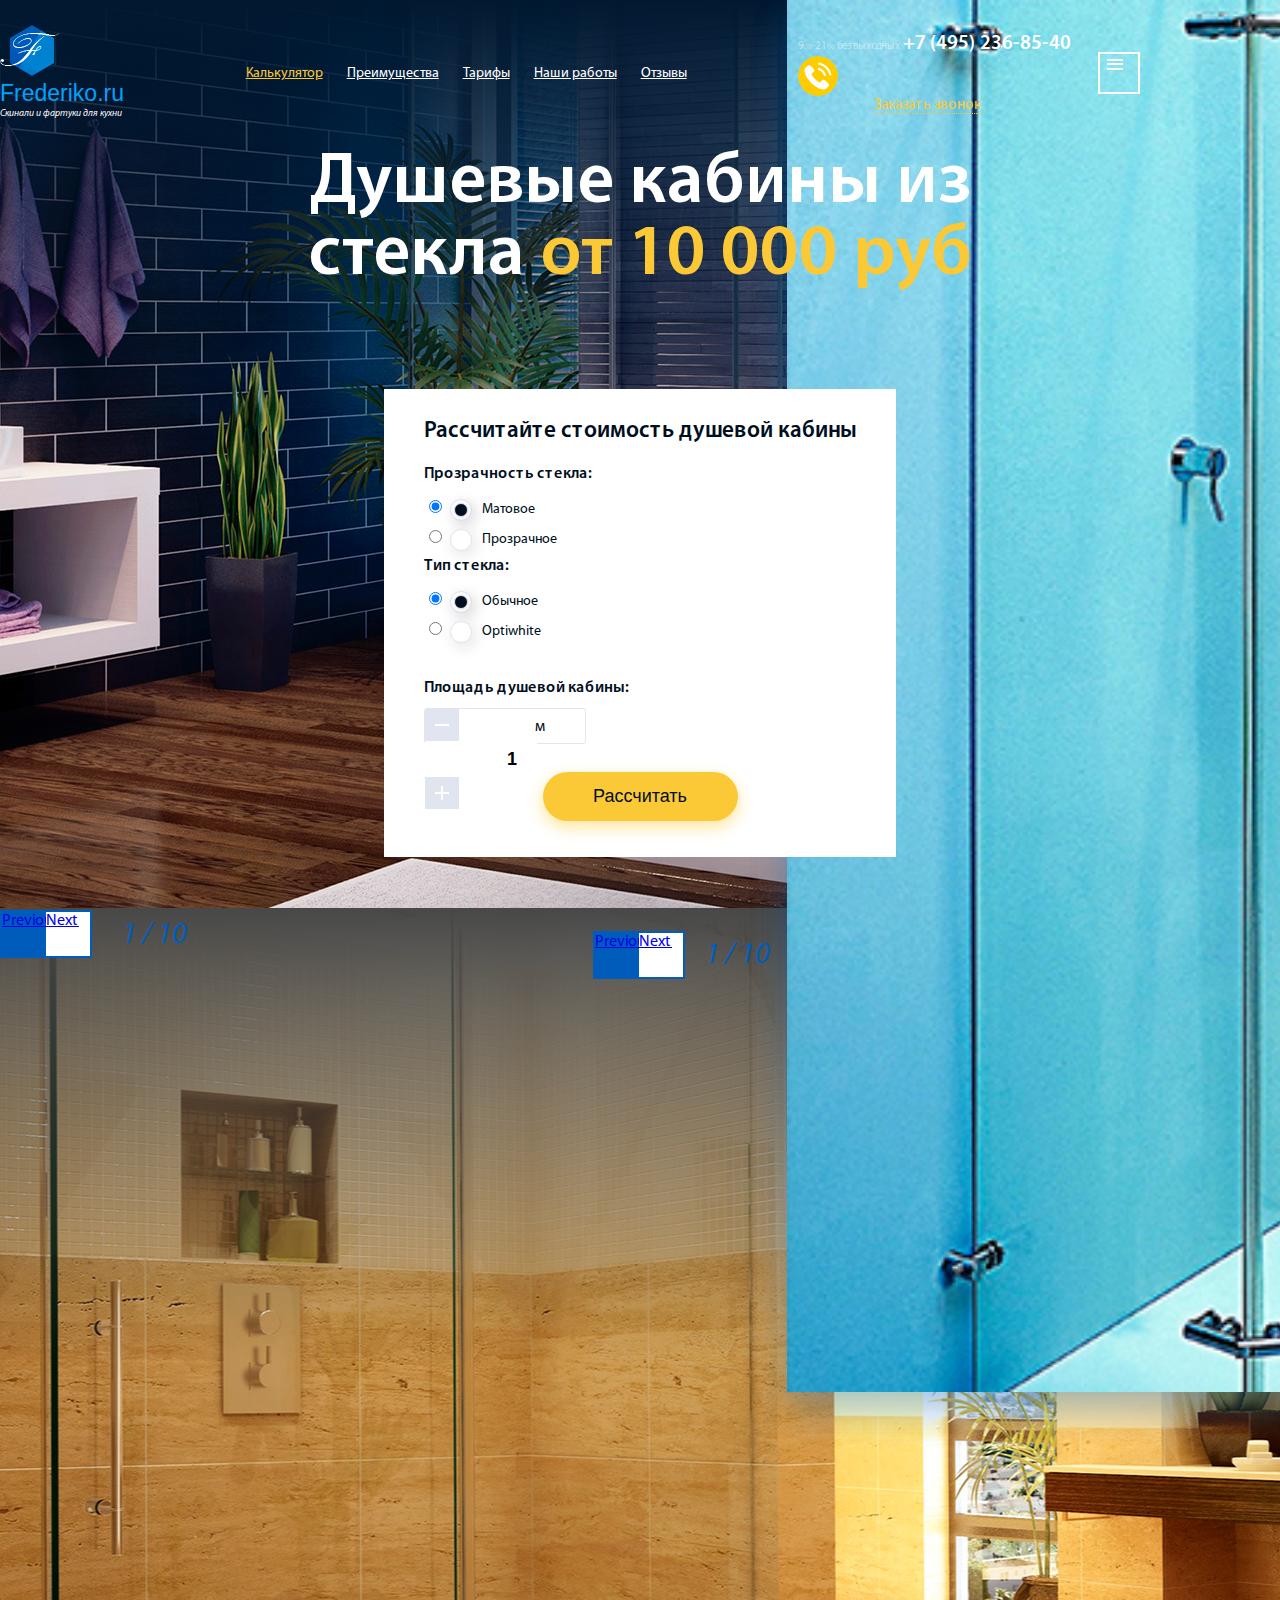
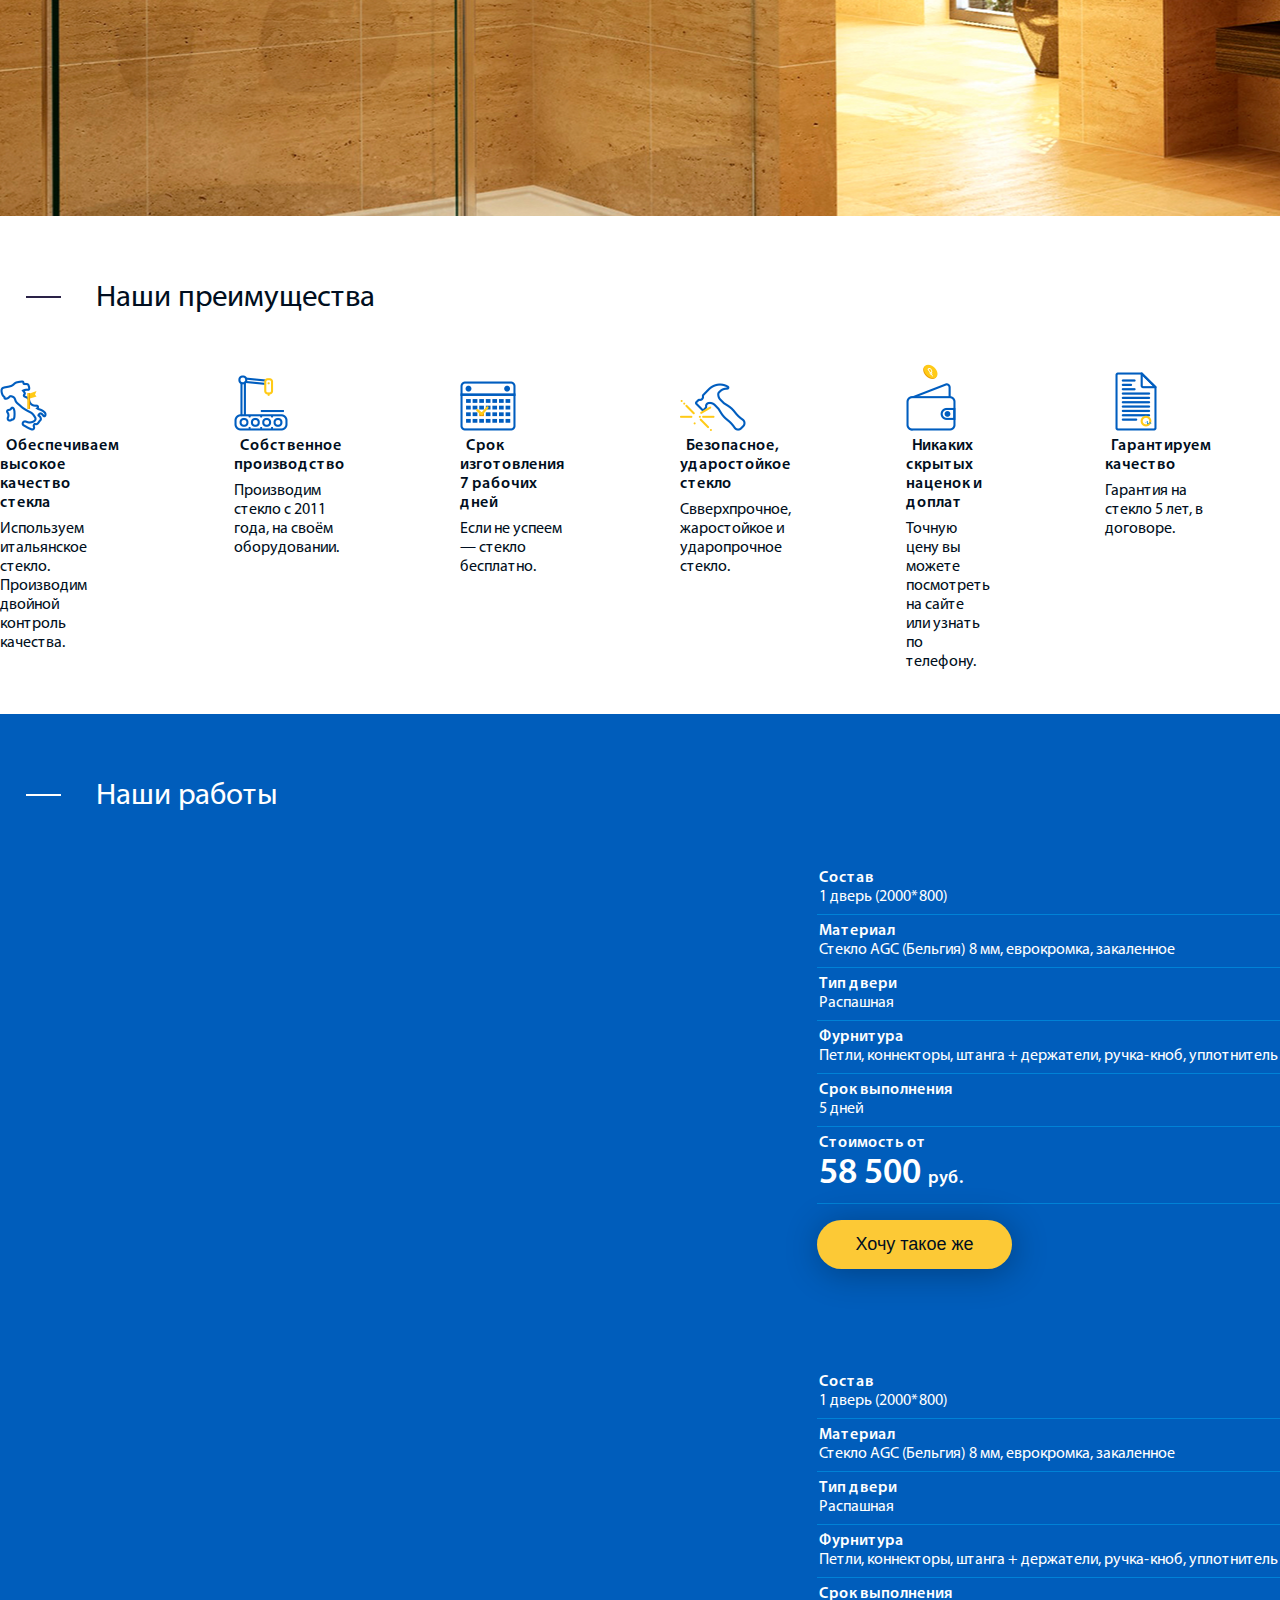
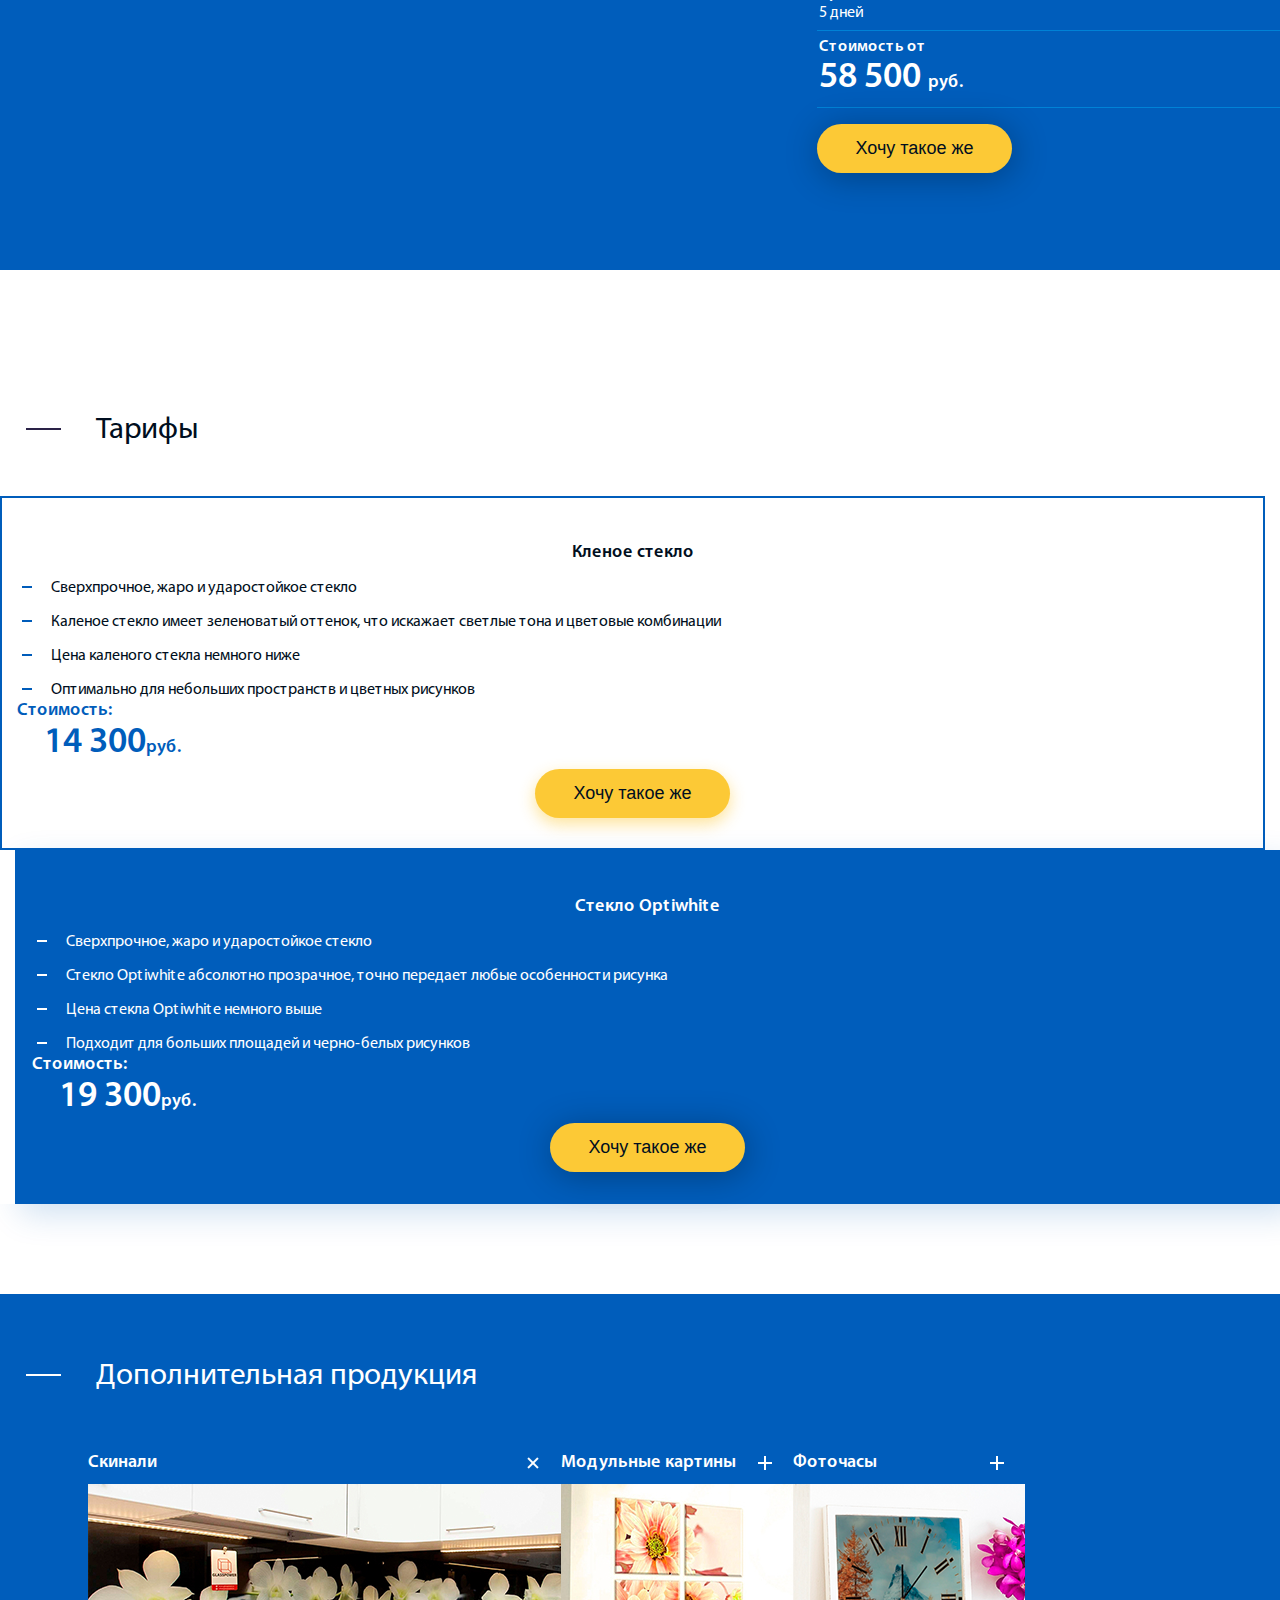
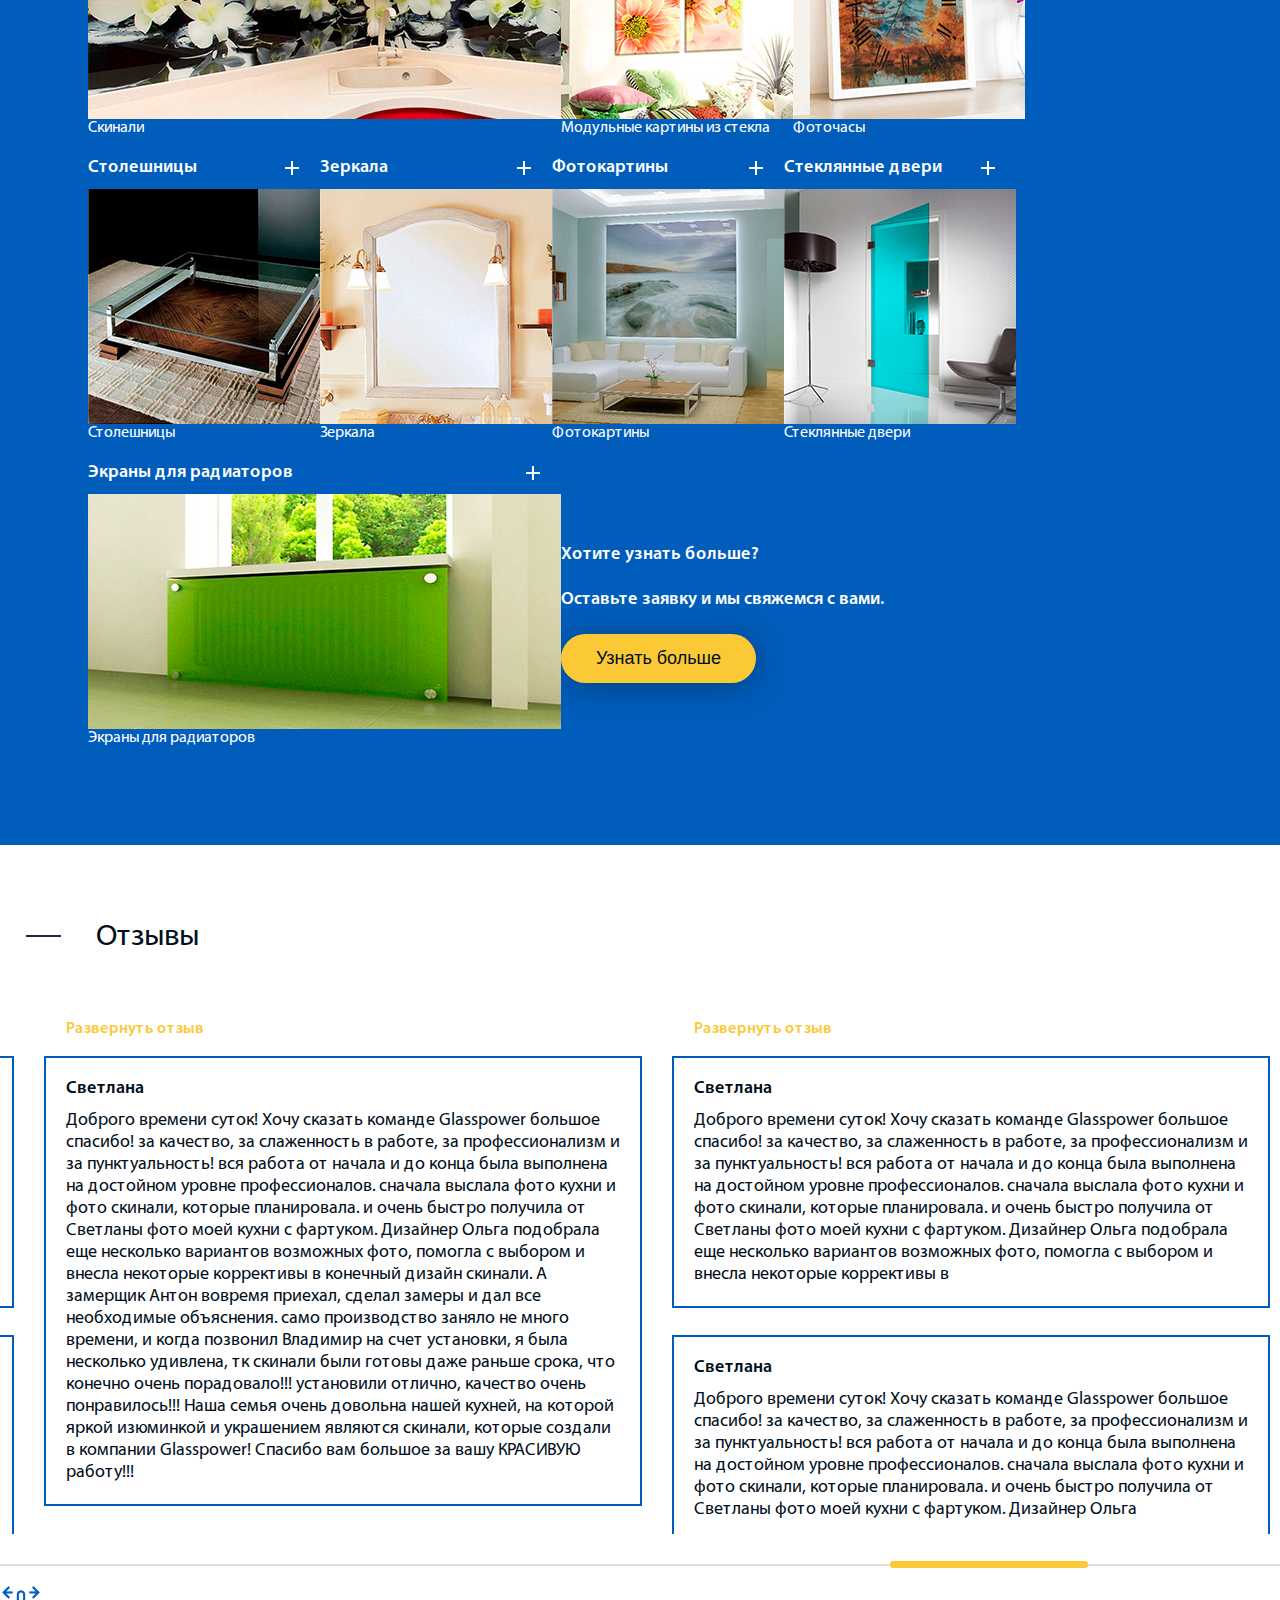
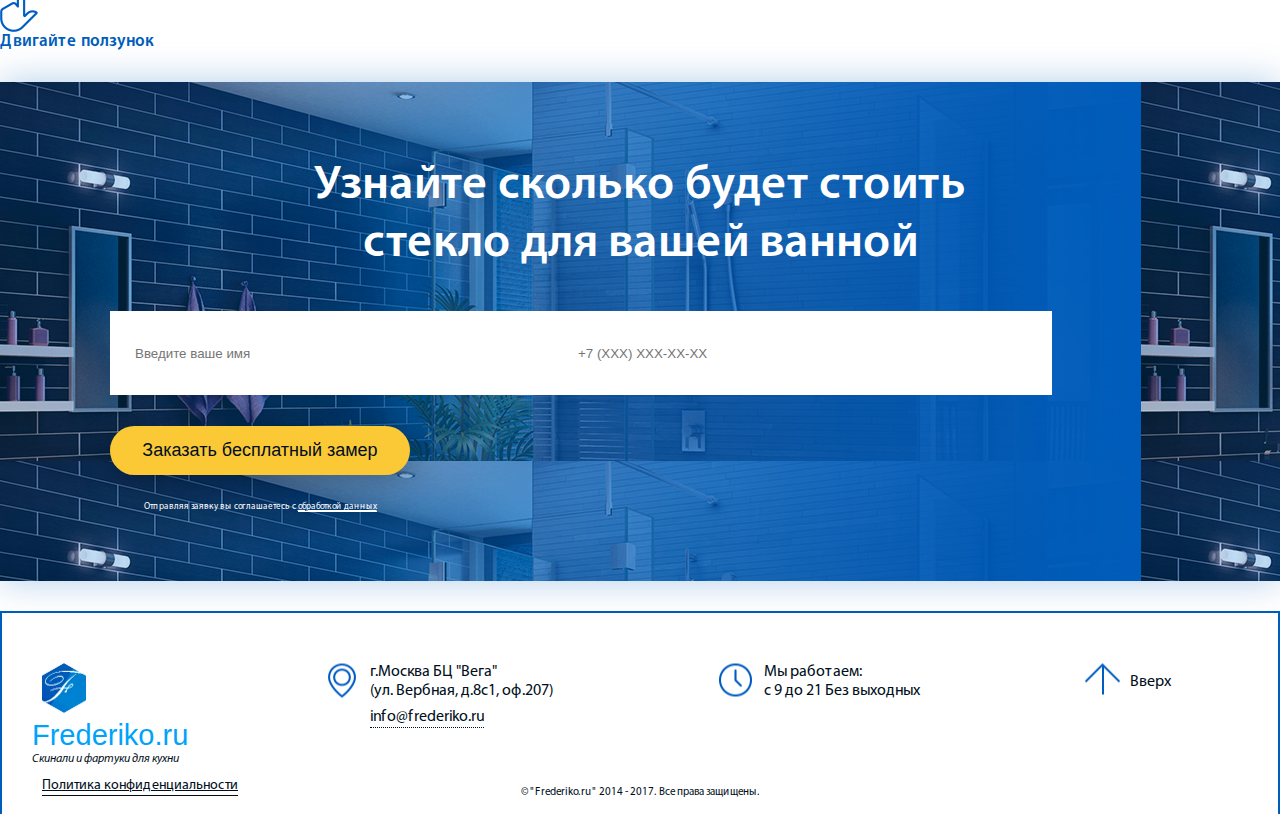
<file: index.html>
<!doctype html>
<html lang="en">
  <head>
    <title>Frederiko.ru</title>
    <meta charset="utf-8">
    <meta name="viewport" content="width=device-width, initial-scale=1, shrink-to-fit=no">
    <link rel="stylesheet" href="https://stackpath.bootstrapcdn.com/bootstrap/4.1.3/css/bootstrap.min.css" integrity="sha384-MCw98/SFnGE8fJT3GXwEOngsV7Zt27NXFoaoApmYm81iuXoPkFOJwJ8ERdknLPMO" crossorigin="anonymous">
    <link rel="stylesheet" href="./css/jquery-ui.theme.min.css">
    <link rel="stylesheet" href="./css/jquery-ui.min.css">
    <link rel="stylesheet" href="./css/main.css">
    

  </head>
  <body data-spy="scroll" data-target="#navbar" data-offset="20">
    <div class="container-fluid p-0 position-relative">
      <header class="header">
        <div class="header-wrap container p-xl-0">
          <a href="./index.html" class="logo row flex-nowrap m-0">
            <img src="./img/logo.png" alt="Frederiko" class="logo-img">
            <div class="logo-info">
              <span class="logo-info--name">Frederiko.ru</span>
              <span class="logo-info--text">Скинали  и фартуки для кухни</span>
            </div>
          </a>
          <nav id="navbar" class="nav d-none d-lg-flex flex-fill">
            <a class="nav-link active" href="#home">Калькулятор</a>
            <a class="nav-link" href="#privilege">Преимущества</a>
            <a class="nav-link" href="#rate">Тарифы</a>
            <a class="nav-link" href="#works">Наши работы</a>
            <a class="nav-link" href="#reviews">Отзывы</a>
          </nav>
          <div class="contact d-flex flex-row flex-lg-column">
            <div class="contact-num d-none d-md-flex flex-column">
              <span class="contact-num--clock">9<sup>00</sup>-21<sup>00</sup> без выходных</span>
              <span class="contact-num--phone">+7 (495) 236-85-40</span>
            </div>
            <div class="contact-call row m-0">
              <span class="contact-call--icon d-lg-none"></span>
              <span class="contact-call--text d-none d-sm-flex">Заказать звонок</span>
            </div>
          </div>
          <div class="menu_btn d-flex d-lg-none">
            <span class="menu_btn-line"></span>
            <span class="menu_btn-line"></span>
            <span class="menu_btn-line"></span>
          </div>
        </div>
      </header>
      <main class="main">
        <div id="home" class="main_header position-relative">
          <div class="main_header-carousel">
            <div id="carouselMainHeader" class="carousel slide carousel-fade" data-ride="carousel">
              <div class="carousel-inner">
                <div class="carousel-item active">
                  <div class="main_header-carousel--grad"></div>
                </div>
                <div class="carousel-item">
                  <div class="main_header-carousel--grad"></div>
                </div>
              </div>
            </div>
          </div>
          <div class="main_header-content container">
            <h1 class="main_header-content--title">Душевые кабины из стекла <span class="gold">от 10 000 руб</span></h1>
            <div class="main_header-content--form_wrap">
              <form class="form_header" action="#">
                <h3 class="form_header-title">Рассчитайте стоимость душевой кабины</h3>
                <div class="form_header-choice d-flex flex-wrap">
                  <div class="col-12 col-sm-6 p-0">
                    <p class="form_titles">Прозрачность стекла:</p>
                    <input type="radio" class="radio d-none" id="opaque" name="transparency" checked="checked">
                    <label for="opaque" class="label">Матовое</label>
                    <br>
                    <input type="radio" class="radio d-none" id="transparent" name="transparency">
                    <label for="transparent" class="label">Прозрачное</label>
                  </div>
                  <div class="col-12 col-sm-6 p-0">
                    <p class="form_titles">Тип стекла:</p>
                    <input type="radio" class="radio d-none" id="usual" name="type" checked="checked">
                    <label for="usual" class="label">Обычное</label>
                    <br>
                    <input type="radio" class="radio d-none" id="optiwhite" name="type">
                    <label for="optiwhite" class="label">Optiwhite</label>
                  </div>
                </div>
                <div class="form_header-square d-flex flex-wrap">
                  <p class="form_titles_square">Площадь душевой кабины:</p>
                  <div class="form_header-square--wrap d-flex">
                    <span class="minus"></span>
                    <input type="number" class="input-square" name="comment" value="1" step="0.1" min="1" max="10000">
                    <p class="metr">м</p>
                    <span class="plus"></span>
                  </div>
                </div>
                <input type="submit" class="form_header-btn" value="Рассчитать">
              </form>
            </div>
          </div>
        </div>
        <div id="privilege" class="main_privilege container p-xl-0">
          <h2 class="main_titles-black">Наши преимущества</h2>
          <div class="main_privilege-cards d-flex flex-row flex-wrap">
            <div class="cards col-12 col-md-6 col-lg-4 p-0">
              <div class="cards-top d-flex align-items-end">
                <div class="cards-top--icon col-3">
                  <img src="./img/privilege/privilege1.png" alt="image" class="cards-top--icon_img">
                </div>
                <span class="cards-top--name col-9 p-0">Обеспечиваем<br>высокое качество стекла</span>
              </div>
              <p class="cards-text">Используем итальянское стекло. Производим двойной контроль качества.</p>
            </div>
            <div class="cards col-12 col-md-6 col-lg-4 p-0">
              <div class="cards-top d-flex align-items-end">
                <div class="cards-top--icon col-3">
                  <img src="./img/privilege/privilege2.png" alt="image" class="cards-top--icon_img">
                </div>
                <span class="cards-top--name col-9 p-0">Собственное<br>производство</span>
              </div>
              <p class="cards-text">Производим стекло с 2011 года, на своём оборудовании.</p>
            </div>
            <div class="cards col-12 col-md-6 col-lg-4 p-0">
              <div class="cards-top d-flex align-items-end">
                <div class="cards-top--icon col-3">
                  <img src="./img/privilege/privilege3.png" alt="image" class="cards-top--icon_img">
                </div>
                <span class="cards-top--name col-9 p-0">Срок изготовления<br>7 рабочих дней</span>
              </div>
              <p class="cards-text">Если не успеем &mdash; стекло бесплатно.</p>
            </div>
            <div class="cards col-12 col-md-6 col-lg-4 p-0">
              <div class="cards-top d-flex align-items-end">
                <div class="cards-top--icon col-3">
                  <img src="./img/privilege/privilege4.png" alt="image" class="cards-top--icon_img">
                </div>
                <span class="cards-top--name col-9 p-0">Безопасное,<br>ударостойкое стекло</span>
              </div>
              <p class="cards-text">Свверхпрочное, жаростойкое и ударопрочное стекло.</p>
            </div>
            <div class="cards col-12 col-md-6 col-lg-4 p-0">
              <div class="cards-top d-flex align-items-end">
                <div class="cards-top--icon col-3">
                  <img src="./img/privilege/privilege5.png" alt="image" class="cards-top--icon_img">
                </div>
                <span class="cards-top--name col-9 p-0">Никаких скрытых<br>наценок и доплат</span>
              </div>
              <p class="cards-text">Точную цену вы можете посмотреть на сайте или узнать по телефону.</p>
            </div>
            <div class="cards d-none d-md-block col-12 col-md-6 col-lg-4 p-0">
              <div class="cards-top d-flex align-items-end">
                <div class="cards-top--icon col-3">
                  <img src="./img/privilege/privilege6.png" alt="image" class="cards-top--icon_img">
                </div>
                <span class="cards-top--name col-9 p-0">Гарантируем<br>качество</span>
              </div>
              <p class="cards-text">Гарантия на стекло 5 лет, в договоре.</p>
            </div>
          </div>
        </div>
        <div id="works" class="main_works container p-xl-0">
          <h2 class="main_titles-white">Наши работы</h2>
          <div id="carouselWorks" class="carousel slide carousel-fade" data-ride="carousel" data-interval="false">
            <div class="carousel-inner">
              <div class="carousel-item active">
                <div class="carousel-item-wrap">
                  <div class="main_works-slide col-12 col-lg-6 p-0">
                    <img src="./img/work-slide1.jpg" class="main_works-slide--img" alt="First slide">
                  </div>
                  <div class="main_works-info col-12 col-lg-6 p-0">
                    <div class="main_works-info--items d-flex">
                      <p class="main_works-items--name col-6 col-sm-4 p-0">Состав</p>
                      <p class="main_works-items--text col-6 col-sm-8 p-0">1 дверь (2000*800)</p>
                    </div>
                    <div class="main_works-info--items d-flex">
                      <p class="main_works-items--name col-6 col-sm-4 p-0">Материал</p>
                      <p class="main_works-items--text col-6 col-sm-8 p-0">Стекло AGC (Бельгия) 8 мм, еврокромка, закаленное</p>
                    </div>
                    <div class="main_works-info--items d-flex">
                      <p class="main_works-items--name col-6 col-sm-4 p-0">Тип двери</p>
                      <p class="main_works-items--text col-6 col-sm-8 p-0">Распашная</p>
                    </div>
                    <div class="main_works-info--items d-flex">
                      <p class="main_works-items--name col-6 col-sm-4 p-0">Фурнитура</p>
                      <p class="main_works-items--text col-6 col-sm-8 p-0">Петли, коннекторы, штанга + держатели, ручка-кноб, уплотнитель</p>
                    </div>
                    <div class="main_works-info--items d-flex">
                      <p class="main_works-items--name col-6 col-sm-4 p-0">Срок выполнения</p>
                      <p class="main_works-items--text col-6 col-sm-8 p-0">5 дней</p>
                    </div>
                    <div class="main_works-info--items d-flex">
                      <p class="main_works-items--name d-flex align-items-center col-5 col-sm-4 p-0">Стоимость от</p>
                      <p class="main_works-items--price col-7 col-sm-8 p-0">58 500 <span>руб.</span></p>
                    </div>
                    <button class="main_works-info--btn want">Хочу такое же</button>
                  </div>
                </div>
              </div>
              <div class="carousel-item">
                <div class="carousel-item-wrap">
                  <div class="main_works-slide col-12 col-lg-6 p-0">
                    <img src="./img/work-slide2.jpg" class="main_works-slide--img" alt="First slide">
                  </div>
                  <div class="main_works-info col-12 col-lg-6 p-0">
                    <div class="main_works-info--items d-flex">
                      <p class="main_works-items--name col-6 col-sm-4 p-0">Состав</p>
                      <p class="main_works-items--text col-6 col-sm-8 p-0">1 дверь (2000*800)</p>
                    </div>
                    <div class="main_works-info--items d-flex">
                      <p class="main_works-items--name col-6 col-sm-4 p-0">Материал</p>
                      <p class="main_works-items--text col-6 col-sm-8 p-0">Стекло AGC (Бельгия) 8 мм, еврокромка, закаленное</p>
                    </div>
                    <div class="main_works-info--items d-flex">
                      <p class="main_works-items--name col-6 col-sm-4 p-0">Тип двери</p>
                      <p class="main_works-items--text col-6 col-sm-8 p-0">Распашная</p>
                    </div>
                    <div class="main_works-info--items d-flex">
                      <p class="main_works-items--name col-6 col-sm-4 p-0">Фурнитура</p>
                      <p class="main_works-items--text col-6 col-sm-8 p-0">Петли, коннекторы, штанга + держатели, ручка-кноб, уплотнитель</p>
                    </div>
                    <div class="main_works-info--items d-flex">
                      <p class="main_works-items--name col-6 col-sm-4 p-0">Срок выполнения</p>
                      <p class="main_works-items--text col-6 col-sm-8 p-0">5 дней</p>
                    </div>
                    <div class="main_works-info--items d-flex">
                      <p class="main_works-items--name d-flex align-items-center col-5 col-sm-4 p-0">Стоимость от</p>
                      <p class="main_works-items--price col-7 col-sm-8 p-0">58 500 <span>руб.</span></p>
                    </div>
                    <button class="main_works-info--btn want">Хочу такое же</button>
                  </div>
                </div>
              </div>
            </div>
            <div class="carousel-control">
              <a class="carousel-control-prev" href="#carouselWorks" role="button" data-slide="prev">
                <span class="carousel-control-prev-icon" aria-hidden="true"></span>
                <span class="sr-only">Previous</span>
              </a>
              <a class="carousel-control-next" href="#carouselWorks" role="button" data-slide="next">
                <span class="carousel-control-next-icon" aria-hidden="true"></span>
                <span class="sr-only">Next</span>
              </a>
            </div>
            <p class="carousel-counter">
              <span class="carousel-counter--slide">1</span>
              /
              <span class="carousel-counter--all">10</span>
            </p>
          </div>
        </div>
        <div id="rate" class="main_rate container p-xl-0">
          <h2 class="main_titles-black">Тарифы</h2>
          <div id="carouselRate" class="carousel slide carousel-fade" data-ride="carousel" data-interval="false">
            <div class="carousel-inner d-lg-flex">
              <div class="carousel-item d-lg-block col-lg-6 p-0 active">
                <div class="main_rate-card">
                  <h3 class="main_rate-card--title">Кленое стекло</h3>
                  <p class="main_rate-card--info">Сверхпрочное, жаро и ударостойкое стекло</p>
                  <p class="main_rate-card--info">Каленое стекло имеет зеленоватый оттенок, что искажает светлые тона и цветовые комбинации</p>
                  <p class="main_rate-card--info">Цена каленого стекла немного ниже</p>
                  <p class="main_rate-card--info">Оптимально для небольших пространств и цветных рисунков</p>
                  <div class="d-flex justify-content-center align-items-center pt-2 pt-lg-3">
                    <p class="main_rate-card--text">Стоимость:</p>
                    <p class="main_rate-card--price">14 300<span class="main_rate-card--text">руб.</span></p>
                  </div>
                  <button class="main_rate-card--btn want">Хочу такое же</button>
                </div>
              </div>
              <div class="carousel-item d-lg-block col-lg-6 p-0">
                <div class="main_rate-card bg-blue">
                  <h3 class="main_rate-card--title">Стекло Optiwhite</h3>
                  <p class="main_rate-card--info">Сверхпрочное, жаро и ударостойкое стекло</p>
                  <p class="main_rate-card--info">Стекло Optiwhite абсолютно прозрачное, точно передает любые особенности рисунка</p>
                  <p class="main_rate-card--info">Цена стекла Optiwhite немного выше</p>
                  <p class="main_rate-card--info">Подходит для больших площадей и черно-белых рисунков</p>
                  <div class="d-flex justify-content-center align-items-center pt-2 pt-lg-3">
                    <p class="main_rate-card--text">Стоимость:</p>
                    <p class="main_rate-card--price">19 300<span class="main_rate-card--text">руб.</span></p>
                  </div>
                  <button class="main_rate-card--btn want">Хочу такое же</button>
                </div>
              </div>
            </div>
            <div class="main_rate-carousel_control d-lg-none">
              <a class="carousel-control-prev" href="#carouselRate" role="button" data-slide="prev">
                <span class="carousel-control-prev-icon" aria-hidden="true"></span>
                <span class="sr-only">Previous</span>
              </a>
              <a class="carousel-control-next" href="#carouselRate" role="button" data-slide="next">
                <span class="carousel-control-next-icon" aria-hidden="true"></span>
                <span class="sr-only">Next</span>
              </a>
            </div>
            <p class="main_rate-carousel_counter d-lg-none">
              <span class="main_rate-carousel_counter--slide">1</span>
              /
              <span class="main_rate-carousel_counter--all">10</span>
            </p>
          </div>
        </div>
        <div class="main_products container p-xl-0">
          <h2 class="main_titles-white">Дополнительная продукция</h2>
          <div class="main_products-content">
            <div class="main_products-content--wrap col-12 p-0">
              <div class="main_products-item open col-12 col-lg-6 p-0">
                <p class="main_products-item--title flex-fill d-lg-none">Скинали</p>
                <div class="main_products-item--card long">
                  <div class="main_products-item--card_img">
                    <img src="./img/products/product1.jpg" alt="image">
                  </div>
                  <p class="main_products-item--card_text d-none">Скинали</p>
                  <button class="main_products-item--card_btn want">Заказать размер</button>
                </div>
              </div>
              <div class="main_products-item col-12 col-lg-3 p-0">
                <p class="main_products-item--title flex-fill d-lg-none">Модульные картины</p>
                <div class="main_products-item--card short">
                  <div class="main_products-item--card_img">
                    <img src="./img/products/product2.jpg" alt="image">
                  </div>
                  <p class="main_products-item--card_text d-none">Модульные картины из стекла</p>
                  <button class="main_products-item--card_btn want">Заказать размер</button>
                </div>
              </div>
              <div class="main_products-item col-12 col-lg-3 p-0">
                <p class="main_products-item--title flex-fill d-lg-none">Фоточасы</p>
                <div class="main_products-item--card short">
                  <div class="main_products-item--card_img">
                    <img src="./img/products/product3.jpg" alt="image">
                  </div>
                  <p class="main_products-item--card_text d-none">Фоточасы</p>
                  <button class="main_products-item--card_btn want">Заказать размер</button>
                </div>
              </div>
            </div>
            <div class="main_products-content--wrap col-12 p-0">
              <div class="main_products-item col-12 col-lg-3 p-0">
                <p class="main_products-item--title flex-fill d-lg-none">Столешницы</p>
                <div class="main_products-item--card short">
                  <div class="main_products-item--card_img">
                    <img src="./img/products/product4.jpg" alt="image">
                  </div>
                  <p class="main_products-item--card_text d-none">Столешницы</p>
                  <button class="main_products-item--card_btn want">Заказать размер</button>
                </div>
              </div>
              <div class="main_products-item col-12 col-lg-3 p-0">
                <p class="main_products-item--title flex-fill d-lg-none">Зеркала</p>
                <div class="main_products-item--card short">
                  <div class="main_products-item--card_img">
                    <img src="./img/products/product5.jpg" alt="image">
                  </div>
                  <p class="main_products-item--card_text d-none">Зеркала</p>
                  <button class="main_products-item--card_btn want">Заказать размер</button>
                </div>
              </div>
              <div class="main_products-item col-12 col-lg-3 p-0">
                <p class="main_products-item--title flex-fill d-lg-none">Фотокартины</p>
                <div class="main_products-item--card short">
                  <div class="main_products-item--card_img">
                    <img src="./img/products/product6.jpg" alt="image">
                  </div>
                  <p class="main_products-item--card_text d-none">Фотокартины</p>
                  <button class="main_products-item--card_btn want">Заказать размер</button>
                </div>
              </div>
              <div class="main_products-item col-12 col-lg-3 p-0">
                <p class="main_products-item--title flex-fill d-lg-none">Стеклянные двери</p>
                <div class="main_products-item--card short">
                  <div class="main_products-item--card_img">
                    <img src="./img/products/product7.jpg" alt="image">
                  </div>
                  <p class="main_products-item--card_text d-none">Стеклянные двери</p>
                  <button class="main_products-item--card_btn want">Заказать размер</button>
                </div>
              </div>
            </div>
            <div class="main_products-content--wrap flex-lg-row-reverse col-12 p-0">
              <div class="main_products-item col-12 col-lg-6 p-0">
                <p class="main_products-item--title flex-fill d-lg-none">Экраны для радиаторов</p>
                <div class="main_products-item--card long">
                  <div class="main_products-item--card_img">
                    <img src="./img/products/product8.jpg" alt="image">
                  </div>
                  <p class="main_products-item--card_text d-none">Экраны для радиаторов</p>
                  <button class="main_products-item--card_btn want">Заказать размер</button>
                </div>
              </div>
              <div class="main_products-info col-12 col-lg-6 p-0">
                <p class="main_products-info--text">Хотите узнать больше?</p>
                <p class="main_products-info--text">Оставьте заявку и мы свяжемся с вами.</p>
                <button class="main_products-info--btn want">Узнать больше</button>
              </div>
            </div>
          </div>
        </div>
        <div id="reviews" class="main_reviews container-fluid p-0">
          <div class="container p-xl-0">
            <h2 class="main_titles-black">Отзывы</h2>
          </div>
          <div class="main_reviews-gradient position-relative">
            <div class="main_reviews-carousel_wrap container p-xl-0">
              <div class="main_reviews-carousel">
                <div class="main_reviews-carousel--content position-relative">
                  <div class="main_reviews-carousel--content_grad position-absolute d-lg-none">
                    <div class="main_reviews-grad_wrap d-flex">
                      <div class="main_reviews-grad_wrap--plus position-relative">
                        <span class="main_reviews-grad_wrap--plus_line"></span>
                        <span class="main_reviews-grad_wrap--plus_line"></span>
                      </div>
                      <p class="main_reviews-grad_wrap--title">Развернуть отзыв</p>
                    </div>
                  </div>
                  <div class="main_reviews-carousel--content_item">
                    <p class="main_reviews-content_item--name">Светлана</p>
                    <span class="main_reviews-content_item--text">Доброго времени суток! Хочу сказать команде Glasspower большое спасибо! за качество, за слаженность в работе, 
                      за профессионализм и за пунктуальность! вся работа от начала и до конца была выполнена на достойном уровне профессионалов. сначала выслала фото кухни и фото скинали, 
                      которые планировала. и очень быстро получила от Светланы фото моей кухни с фартуком. Дизайнер Ольга подобрала еще несколько вариантов возможных фото, 
                      помогла с выбором и внесла некоторые коррективы в
                    </span>
                  </div>
                  <div class="main_reviews-carousel--content_item">
                    <p class="main_reviews-content_item--name">Светлана</p>
                    <span class="main_reviews-content_item--text">Доброго времени суток! Хочу сказать команде Glasspower большое спасибо! за качество, за слаженность в работе, 
                      за профессионализм и за пунктуальность! вся работа от начала и до конца была выполнена на достойном уровне профессионалов. сначала выслала фото кухни и фото скинали, 
                      которые планировала. и очень быстро получила от Светланы фото моей кухни с фартуком. Дизайнер Ольга
                    </span>
                  </div>
                  
                </div>
                <div class="main_reviews-carousel--content position-relative">
                  <div class="main_reviews-carousel--content_grad position-absolute d-lg-none">
                    <div class="main_reviews-grad_wrap d-flex">
                      <div class="main_reviews-grad_wrap--plus position-relative">
                        <span class="main_reviews-grad_wrap--plus_line"></span>
                        <span class="main_reviews-grad_wrap--plus_line"></span>
                      </div>
                      <p class="main_reviews-grad_wrap--title">Развернуть отзыв</p>
                    </div>
                  </div>
                  <div class="main_reviews-carousel--content_item">
                    <p class="main_reviews-content_item--name">Светлана</p>
                    <p class="main_reviews-content_item--text">Доброго времени суток! Хочу сказать команде Glasspower большое спасибо! за качество, за слаженность в работе, 
                      за профессионализм и за пунктуальность! вся работа от начала и до конца была выполнена на достойном уровне профессионалов. сначала выслала фото кухни и фото скинали, 
                      которые планировала. и очень быстро получила от Светланы фото моей кухни с фартуком. Дизайнер Ольга подобрала еще несколько вариантов возможных фото, 
                      помогла с выбором и внесла некоторые коррективы в конечный дизайн скинали. А замерщик Антон вовремя приехал, сделал замеры и дал все необходимые объяснения. 
                      само производство заняло не много времени, и когда позвонил Владимир на счет установки, я была несколько удивлена, тк скинали были готовы даже раньше срока, 
                      что конечно очень порадовало!!! установили отлично, качество очень понравилось!!!
                      <span class="transparent_str d-none d-lg-block"></span>
                      Наша семья очень довольна нашей кухней, на которой яркой изюминкой и украшением являются скинали, которые создали в компании Glasspower! 
                      Спасибо вам большое за вашу КРАСИВУЮ работу!!!
                    </p>
                  </div>
                </div>
                <div class="main_reviews-carousel--content position-relative">
                  <div class="main_reviews-carousel--content_grad position-absolute d-lg-none">
                    <div class="main_reviews-grad_wrap d-flex">
                      <div class="main_reviews-grad_wrap--plus position-relative">
                        <span class="main_reviews-grad_wrap--plus_line"></span>
                        <span class="main_reviews-grad_wrap--plus_line"></span>
                      </div>
                      <p class="main_reviews-grad_wrap--title">Развернуть отзыв</p>
                    </div>
                  </div>
                  <div class="main_reviews-carousel--content_item">
                    <p class="main_reviews-content_item--name">Светлана</p>
                    <span class="main_reviews-content_item--text">Доброго времени суток! Хочу сказать команде Glasspower большое спасибо! за качество, за слаженность в работе, 
                      за профессионализм и за пунктуальность! вся работа от начала и до конца была выполнена на достойном уровне профессионалов. сначала выслала фото кухни и фото скинали, 
                      которые планировала. и очень быстро получила от Светланы фото моей кухни с фартуком. Дизайнер Ольга подобрала еще несколько вариантов возможных фото, 
                      помогла с выбором и внесла некоторые коррективы в
                    </span>
                  </div>
                  <div class="main_reviews-carousel--content_item">
                    <p class="main_reviews-content_item--name">Светлана</p>
                    <span class="main_reviews-content_item--text">Доброго времени суток! Хочу сказать команде Glasspower большое спасибо! за качество, за слаженность в работе, 
                      за профессионализм и за пунктуальность! вся работа от начала и до конца была выполнена на достойном уровне профессионалов. сначала выслала фото кухни и фото скинали, 
                      которые планировала. и очень быстро получила от Светланы фото моей кухни с фартуком. Дизайнер Ольга
                    </span>
                  </div>
                </div>
                <div class="main_reviews-carousel--content position-relative">
                  <div class="main_reviews-carousel--content_grad position-absolute d-lg-none">
                    <div class="main_reviews-grad_wrap d-flex">
                      <div class="main_reviews-grad_wrap--plus position-relative">
                        <span class="main_reviews-grad_wrap--plus_line"></span>
                        <span class="main_reviews-grad_wrap--plus_line"></span>
                      </div>
                      <p class="main_reviews-grad_wrap--title">Развернуть отзыв</p>
                    </div>
                  </div>
                  <div class="main_reviews-carousel--content_item">
                    <p class="main_reviews-content_item--name">Светлана</p>
                    <p class="main_reviews-content_item--text">Доброго времени суток! Хочу сказать команде Glasspower большое спасибо! за качество, за слаженность в работе, 
                      за профессионализм и за пунктуальность! вся работа от начала и до конца была выполнена на достойном уровне профессионалов. сначала выслала фото кухни и фото скинали, 
                      которые планировала. и очень быстро получила от Светланы фото моей кухни с фартуком. Дизайнер Ольга подобрала еще несколько вариантов возможных фото, 
                      помогла с выбором и внесла некоторые коррективы в конечный дизайн скинали. А замерщик Антон вовремя приехал, сделал замеры и дал все необходимые объяснения. 
                      само производство заняло не много времени, и когда позвонил Владимир на счет установки, я была несколько удивлена, тк скинали были готовы даже раньше срока, 
                      что конечно очень порадовало!!! установили отлично, качество очень понравилось!!!
                      <span class="transparent_str d-none d-lg-block"></span>
                      Наша семья очень довольна нашей кухней, на которой яркой изюминкой и украшением являются скинали, которые создали в компании Glasspower! 
                      Спасибо вам большое за вашу КРАСИВУЮ работу!!!
                    </p>
                  </div>
                </div>
              </div>
            </div>
            <div class="main_reviews-gradient--left d-none d-lg-block"></div>
            <div class="main_reviews-gradient--right d-none d-lg-block"></div>
          </div>
          <div class="main_reviews-slider_wrap container p-sm-0">
            <div class="main_reviews-slider"></div>
            <div class="main_reviews-help d-flex">
              <div class="main_reviews-help--icon"></div>
              <p class="main_reviews-help--text">Двигайте ползунок</p>
            </div>
          </div>
        </div>
        <div class="main_info container p-sm-0">
          <div class="main_info-wrap position-relative">
            <div class="main_info-gradient d-md-none position-absolute"></div>
            <div class="main_info-content position-relative">
              <h2 class="main_info-content--title">Узнайте сколько будет стоить стекло для вашей ванной</h2>
              <form action="#" class="main_info-content--form form_info">
                <div class="col-12 col-md-6 col-lg-4 p-0">
                  <input class="main_info-content--form_input form_info-name" type="text" name="ima_kl" placeholder="Введите ваше имя">
                  <label class="main_info-content--error lab_info-name lab" for="ima_kl">Имя введено некорректно</label>
                </div>
                <div class="col-12 col-md-6 col-lg-4 p-0">
                  <input class="main_info-content--form_input form_info-tel" type="tel" name="telefon_lida" placeholder="+7 (ХХХ) ХХХ-ХХ-ХХ">
                  <label class="main_info-content--error lab_info-tel lab" for="telefon_lida">Неверный формат телефона</label>
                </div>
                <div class="col-12 col-lg-4 p-0 position-relative">
                  <input class="main_info-content--form_btn" type="submit" value="Заказать бесплатный замер">
                  <p class="main_info-form_btn--note position-absolute">
                    Отправляя заявку вы соглашаетесь с
                    <a href="#" class="main_info-form_btn--link"> обработкой данных</a>
                  </p>
                </div>
              </form>
            </div>
          </div>
        </div>
      </main>
      <footer class="footer container p-sm-0">
        <div class="footer_wrap">
          <div class="footer_wrap-top">
            <a href="#home" class="footer_wrap-top--logo row flex-nowrap m-0">
              <img src="./img/logo.png" alt="Frederiko" class="footer_wrap-top--logo_img">
              <div class="footer_wrap-top--logo_info">
                <span class="footer_wrap-logo_info--name">Frederiko.ru</span>
                <span class="footer_wrap-logo_info--text">Скинали  и фартуки для кухни</span>
              </div>
            </a>
            <div class="footer_wrap-top--info position-relative">
              <div class="footer_wrap-info_items">
                <span class="footer_wrap-info_items--icon"></span>
                <p class="footer_wrap-info_items--text">г.Москва БЦ "Вега"<br>(ул. Вербная, д.8с1, оф.207)<br><span>info@frederiko.ru</span></p>
              </div>
              <div class="footer_wrap-info_items">
                <span class="footer_wrap-info_items--icon"></span>
                <p class="footer_wrap-info_items--text">Мы работаем: <br>с 9 до 21 Без выходных</p>
              </div>
              <a href="#home" class="footer_wrap-info_items position-absolute">
                <span class="footer_wrap-info_items--icon"></span>
                <p class="footer_wrap-info_items--text d-none d-lg-block">Вверх</p>
              </a>
            </div>
          </div>
          <div class="footer_wrap-bottom">
            <a href="#" class="footer_wrap-bottom--politics">Политика конфиденциальности</a>
            <p class="footer_wrap-bottom--copy">&copy; "Frederiko.ru" 2014 - 2017. Все права защищены.</p>
          </div>
        </div>
      </footer>
    </div>
    <div class="modal_request">
      <div class="modal_request-wrap container position-relative">
        <div class="modal_request-close"><span class="modal_request-close--line"></span><span class="modal_request-close--line"></span></div>
        <h2 class="modal_request-title">Узнайте сколько будет стоить стекло для вашей ванной</h2>
        <form action="#" class="modal_request-form form_modal">
          <div class="col-12 col-md-6 p-0">
            <input class="modal_request-form--input form_modal-name" type="text" name="ima_kl" placeholder="Введите ваше имя">
            <label class="modal_request-form--error lab_modal-name lab" for="ima_kl">Имя введено некорректно</label>
          </div>
          <div class="col-12 col-md-6 p-0">
            <input class="modal_request-form--input form_modal-tel" type="tel" name="telefon_lida" placeholder="+7 (ХХХ) ХХХ-ХХ-ХХ">
            <label class="modal_request-form--error lab_modal-tel lab" for="telefon_lida">Неверный формат телефона</label>
          </div>
          <div class="col-12 p-0">
            <input class="modal_request-form--btn" type="submit" value="Заказать звонок" name="send">
          </div>
        </form>
      </div>
    </div>
    <div class="modal_nav">
      <div class="modal_nav-wrap container">
        <div class="modal_nav-close"><span class="modal_nav-close--line"></span><span class="modal_nav-close--line"></span></div>
        <nav class="nav nav-mobile container">
          <a class="nav-link nav-link_mobile col-12 active-mobile" href="#home">Калькулятор</a>
          <a class="nav-link nav-link_mobile col-12" href="#privilege">Преимущества</a>
          <a class="nav-link nav-link_mobile col-12" href="#rate">Тарифы</a>
          <a class="nav-link nav-link_mobile col-12" href="#works">Наши работы</a>
          <a class="nav-link nav-link_mobile col-12" href="#reviews">Отзывы</a>
        </nav>
      </div>
    </div>


    
      
    <!-- Optional JavaScript -->
    <script src="https://ajax.googleapis.com/ajax/libs/jquery/3.3.1/jquery.min.js"></script>
    <script src="./js/jquery-ui.min.js"></script>
    <script src="./js/maskedinput.js"></script>
    <script src="./js/bundle.js"></script>
    <script src="https://stackpath.bootstrapcdn.com/bootstrap/4.1.3/js/bootstrap.min.js" integrity="sha384-ChfqqxuZUCnJSK3+MXmPNIyE6ZbWh2IMqE241rYiqJxyMiZ6OW/JmZQ5stwEULTy" crossorigin="anonymous"></script>


    
    
  </body>
</html>
</file>
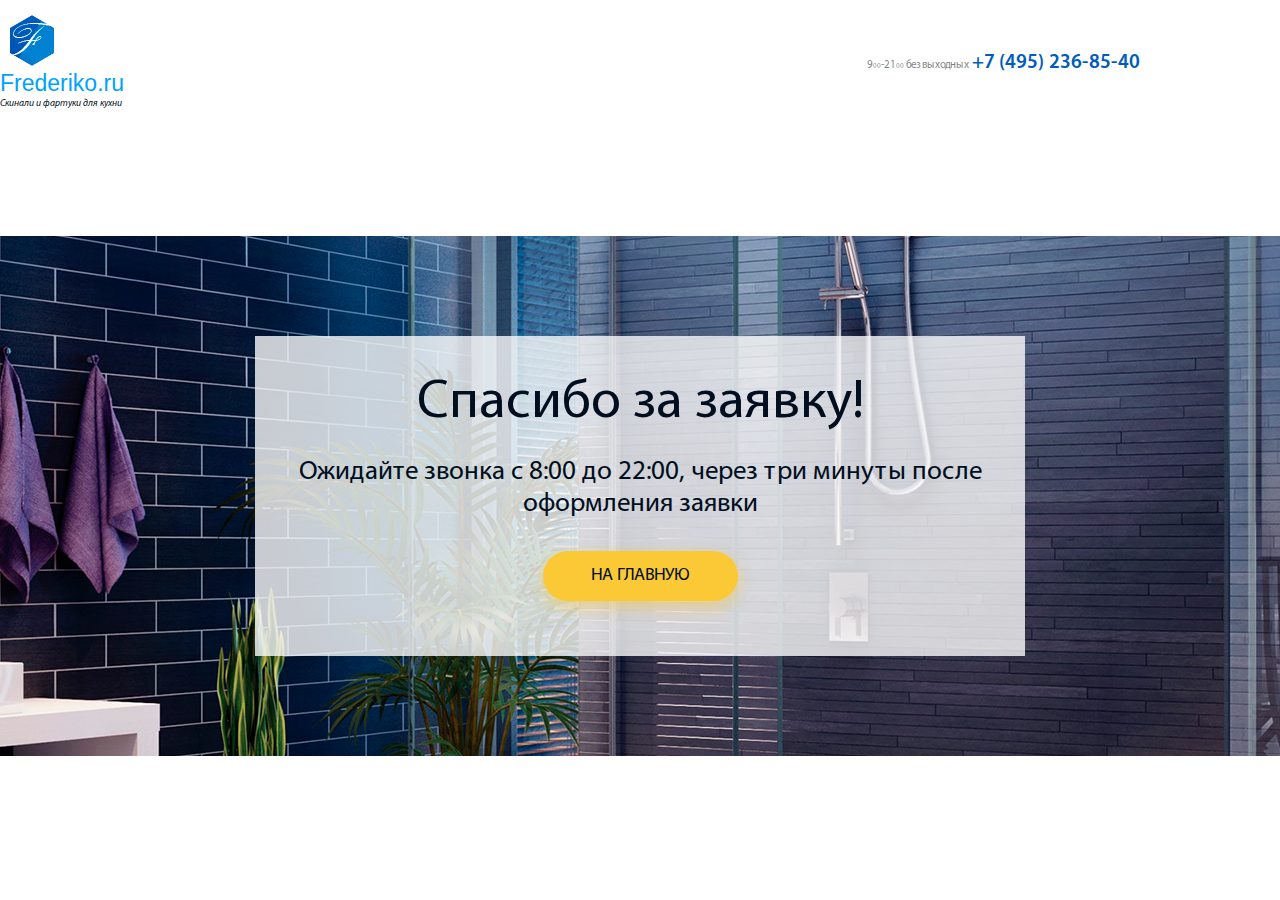
<file: success.html>
<!doctype html>
<html lang="en">
  <head>
    <title>Frederiko.ru</title>
    <!-- Required meta tags -->
    <meta charset="utf-8">
    <meta name="viewport" content="width=device-width, initial-scale=1, shrink-to-fit=no">
    <link rel="stylesheet" href="https://stackpath.bootstrapcdn.com/bootstrap/4.1.3/css/bootstrap.min.css" integrity="sha384-MCw98/SFnGE8fJT3GXwEOngsV7Zt27NXFoaoApmYm81iuXoPkFOJwJ8ERdknLPMO" crossorigin="anonymous">
    <link rel="stylesheet" href="./css/main.css">
  </head>
  <body>
    <div class="wrapper container-fluid p-0">
      <div class="header-wrap container p-0">
        <a href="./index.html" class="logo row flex-nowrap m-0">
          <img src="./img/logo.png" alt="Frederiko" class="logo-img">
          <div class="logo-info">
            <span class="logo-info--name">Frederiko.ru</span>
            <span class="logo-info--text">Скинали  и фартуки для кухни</span>
          </div>
        </a>
        <div class="contact d-flex flex-row flex-lg-column">
          <div class="contact-num d-flex flex-column-reverse">
            <span class="contact-num--clock d-block">9<sup>00</sup>-21<sup>00</sup> без выходных</span>
            <span class="contact-num--phone d-block">+7 (495) 236-85-40</span>
          </div>
        </div>
      </div>
      <div class="content_success">
        <div class="content_success-wrap">
            <h1 class="content_success-wrap--title">Спасибо за заявку!</h1>
            <p class="content_success-wrap--text">Ожидайте звонка с 8:00 до 22:00, через три минуты после оформления заявки</p>
            <a href="./index.html" class="content_success-wrap--btn">на главную</a>
        </div>
      </div>
    </div>
      
    <!-- Optional JavaScript -->
    <script src="https://code.jquery.com/jquery-3.3.1.slim.min.js" integrity="sha384-q8i/X+965DzO0rT7abK41JStQIAqVgRVzpbzo5smXKp4YfRvH+8abtTE1Pi6jizo" crossorigin="anonymous"></script>
    <script src="https://cdnjs.cloudflare.com/ajax/libs/popper.js/1.14.3/umd/popper.min.js" integrity="sha384-ZMP7rVo3mIykV+2+9J3UJ46jBk0WLaUAdn689aCwoqbBJiSnjAK/l8WvCWPIPm49" crossorigin="anonymous"></script>
    <script src="https://stackpath.bootstrapcdn.com/bootstrap/4.1.3/js/bootstrap.min.js" integrity="sha384-ChfqqxuZUCnJSK3+MXmPNIyE6ZbWh2IMqE241rYiqJxyMiZ6OW/JmZQ5stwEULTy" crossorigin="anonymous"></script>
  </body>
</html>
</file>
<file: css/main.css>
html, body, div, span, applet, object, iframe,
h1, h2, h3, h4, h5, h6, p, blockquote, pre,
a, abbr, acronym, address, big, cite, code,
del, dfn, em, img, ins, kbd, q, s, samp,
small, strike, strong, sub, sup, tt, var,
b, u, i, center,
dl, dt, dd, ol, ul, li,
fieldset, form, label, legend,
table, caption, tbody, tfoot, thead, tr, th, td,
article, aside, canvas, details, embed,
figure, figcaption, footer, header, hgroup,
menu, nav, output, ruby, section, summary,
time, mark, audio, video {
  margin: 0;
  padding: 0;
  border: 0;
  font-size: 100%;
  font: inherit;
  vertical-align: baseline;
}

@font-face {
  font-family: "Myriad Pro";
  src: url("../fonts/MyriadPro-Regular.eot");
  src: url("../fonts/MyriadPro-Regular.eot?#iefix") format("../fonts/embedded-opentype"), url("../fonts/MyriadPro-Regular.woff") format("woff"), url("../fonts/MyriadPro-Regular.ttf") format("truetype");
  font-weight: normal;
  font-style: normal;
}
@font-face {
  font-family: "Myriad Pro";
  src: url("../fonts/MyriadPro-Semibold.eot");
  src: url("../fonts/MyriadPro-Semibold.eot?#iefix") format("embedded-opentype"), url("../fonts/MyriadPro-Semibold.woff") format("woff"), url("../fonts/MyriadPro-Semibold.ttf") format("truetype");
  font-weight: 600;
  font-style: normal;
}
@font-face {
  font-family: "Myriad Pro";
  src: url("../fonts/MyriadPro-It.eot");
  src: url("../fonts/MyriadPro-It.eot?#iefix") format("embedded-opentype"), url("../fonts/MyriadPro-It.woff") format("woff"), url("../fonts/MyriadPro-It.ttf") format("truetype");
  font-weight: normal;
  font-style: italic;
}
body {
  max-width: 100%;
  height: 100%;
  background-color: #ffffff;
}
body .container-fluid {
  max-width: 1920px;
}

.header {
  position: absolute;
  right: 0;
  left: 0;
  z-index: 1000;
  padding: 10px 0;
}
.header-wrap {
  display: -webkit-box;
  display: -ms-flexbox;
  display: flex;
  -webkit-box-pack: justify;
      -ms-flex-pack: justify;
          justify-content: space-between;
  -webkit-box-align: center;
      -ms-flex-align: center;
          align-items: center;
  max-width: 1140px;
}
.header-wrap .logo {
  margin-right: 15px !important;
  text-decoration: none;
}
.header-wrap .logo-img {
  width: 48px;
  height: 41px;
  margin-right: 9px;
}
.header-wrap .logo-info {
  display: -webkit-box;
  display: -ms-flexbox;
  display: flex;
  -webkit-box-orient: vertical;
  -webkit-box-direction: normal;
      -ms-flex-direction: column;
          flex-direction: column;
  -webkit-box-pack: center;
      -ms-flex-pack: center;
          justify-content: center;
}
.header-wrap .logo-info--name {
  font-family: Arial;
  color: #00a3fb;
  font-size: 23px;
}
.header-wrap .logo-info--text {
  font-family: "Myriad Pro";
  color: #ffffff;
  font-size: 9.65px;
  font-style: italic;
  line-height: 14px;
}
.header-wrap .nav {
  -webkit-box-pack: justify;
      -ms-flex-pack: justify;
          justify-content: space-between;
  -webkit-box-align: center;
      -ms-flex-align: center;
          align-items: center;
  margin-right: 55px;
  padding: 0 20px;
}
.header-wrap .nav-link {
  padding: 5px 10px;
  font-family: "Myriad Pro";
  color: #ffffff;
  font-size: 14px;
}
.header-wrap .nav-link:hover {
  background-color: rgba(0, 0, 0, 0.1);
}
.header-wrap .nav .active {
  color: #fcc936;
}
.header-wrap .contact {
  -webkit-box-pack: end;
      -ms-flex-pack: end;
          justify-content: flex-end;
  -webkit-box-align: center;
      -ms-flex-align: center;
          align-items: center;
  -webkit-box-flex: 1;
      -ms-flex: 1;
          flex: 1;
  font-family: "Myriad Pro";
  text-align: center;
}
.header-wrap .contact-num--clock {
  color: rgba(250, 250, 250, 0.5);
  font-size: 11px;
}
.header-wrap .contact-num--clock sup {
  font-size: 7px;
}
.header-wrap .contact-num--phone {
  color: #ffffff;
  font-size: 20px;
  font-weight: 700;
  text-align: left;
}
.header-wrap .contact-call {
  -webkit-box-align: center;
      -ms-flex-align: center;
          align-items: center;
  margin-right: 15px !important;
  text-decoration: none;
  cursor: pointer;
}
.header-wrap .contact-call--icon {
  display: block;
  width: 40px;
  height: 40px;
  border-radius: 50%;
  background: url("../img/sprites/sprites_other.png") -156px -13px;
}
.header-wrap .contact-call--text {
  color: #fcc936;
  font-size: 15px;
  border-bottom: 1px dotted #fcc936;
}
.header-wrap .contact-call--text:hover {
  opacity: 0.8;
  border-bottom-color: transparent;
}
.header-wrap .menu_btn {
  -webkit-box-orient: vertical;
  -webkit-box-direction: normal;
      -ms-flex-direction: column;
          flex-direction: column;
  -webkit-box-pack: center;
      -ms-flex-pack: center;
          justify-content: center;
  -webkit-box-align: center;
      -ms-flex-align: center;
          align-items: center;
  width: 34px;
  height: 34px;
  padding: 2px;
  border: 2px solid #ffffff;
  cursor: pointer;
}
.header-wrap .menu_btn-line {
  display: block;
  width: 16px;
  height: 2px;
  margin: 2.5px 5px;
  background-color: #ffffff;
}

.header-fixed {
  position: fixed;
  background-color: #ffffff;
  -webkit-transition: 0.3s;
  transition: 0.3s;
}
.header-fixed .logo-info--text {
  color: rgba(0, 0, 0, 0.8);
}
.header-fixed .nav-link {
  color: #000e20;
}
.header-fixed .nav .active {
  color: #fcc936;
}
.header-fixed .contact-num--clock {
  color: rgba(0, 0, 0, 0.5);
}
.header-fixed .contact-num--phone {
  color: #005dbb;
}
.header-fixed .menu_btn {
  border: 2px solid #005dbb;
}
.header-fixed .menu_btn-line {
  background-color: #005dbb;
}

.main_header {
  font-family: "Myriad Pro";
}
.main_header-carousel {
  overflow: hidden;
}
.main_header-carousel .carousel-item {
  height: 580px;
  width: 100%;
}
.main_header-carousel .carousel-item:nth-child(1) {
  background: url("../img/top-slide1.jpg") center center;
}
.main_header-carousel .carousel-item:nth-child(1) .main_header-carousel--grad {
  height: 50%;
  background: -webkit-gradient(linear, left bottom, left top, from(rgba(3, 22, 44, 0)), to(#001830));
  background: linear-gradient(0deg, rgba(3, 22, 44, 0) 0%, #001830 100%);
}
.main_header-carousel .carousel-item:nth-child(2) {
  background: url("../img/top-slide2.jpg") center center;
}
.main_header-carousel .carousel-item:nth-child(2) .main_header-carousel--grad {
  height: 50%;
  background: -webkit-gradient(linear, left bottom, left top, from(rgba(3, 22, 44, 0)), to(#484848));
  background: linear-gradient(0deg, rgba(3, 22, 44, 0) 0%, #484848 100%);
}
.main_header-content {
  display: -webkit-box;
  display: -ms-flexbox;
  display: flex;
  -webkit-box-orient: vertical;
  -webkit-box-direction: normal;
      -ms-flex-direction: column;
          flex-direction: column;
  -webkit-box-align: center;
      -ms-flex-align: center;
          align-items: center;
  position: absolute;
  top: 0;
  left: 0;
  right: 0;
  z-index: 999;
}
.main_header-content--title {
  max-width: 275px;
  margin: 78px auto 10px;
  color: #ffffff;
  font-size: 30px;
  font-weight: 600;
  text-align: left;
}
.main_header-content--title .gold {
  color: #fcc936;
}
.main_header-content--form_wrap {
  display: -webkit-box;
  display: -ms-flexbox;
  display: flex;
  -webkit-box-orient: vertical;
  -webkit-box-direction: normal;
      -ms-flex-direction: column;
          flex-direction: column;
  -ms-flex-pack: distribute;
      justify-content: space-around;
  -webkit-box-align: center;
      -ms-flex-align: center;
          align-items: center;
  max-width: 555px;
  margin: 0 auto;
  padding: 20px;
  background-color: #ffffff;
  color: #000e20;
}
.main_header-content--form_wrap .form_header {
  display: -webkit-box;
  display: -ms-flexbox;
  display: flex;
  -webkit-box-orient: vertical;
  -webkit-box-direction: normal;
      -ms-flex-direction: column;
          flex-direction: column;
}
.main_header-content--form_wrap .form_header-title {
  margin: 4px 7px 0 3px;
  font-size: 23px;
  font-weight: 600;
  line-height: 23px;
}
.main_header-content--form_wrap .form_header-choice {
  padding: 8px 0 0 4px;
}
.main_header-content--form_wrap .form_header-choice .radio + .label {
  display: inline-block;
  cursor: pointer;
  position: relative;
  margin: 0 0 6px 34px;
  font-size: 14px;
  font-weight: 400;
  line-height: 22px;
}
.main_header-content--form_wrap .form_header-choice .radio + .label:before {
  content: "";
  display: inline-block;
  width: 20px;
  height: 20px;
  position: absolute;
  left: -32px;
  background: #fff;
  border: 1px solid #e0e5ef;
  border-radius: 50%;
  -webkit-box-shadow: 3px 4px 15px 1px rgba(0, 14, 32, 0.1);
          box-shadow: 3px 4px 15px 1px rgba(0, 14, 32, 0.1);
}
.main_header-content--form_wrap .form_header-choice .radio:checked + .label:after {
  content: "";
  background: #000e20;
  width: 12px;
  height: 12px;
  top: 4px;
  left: -28px;
  opacity: 1;
}
.main_header-content--form_wrap .form_header-choice .radio + .label:after {
  content: "";
  display: inline-block;
  width: 20px;
  height: 20px;
  position: absolute;
  left: -32px;
  background: #fff;
  border: 1px solid #e0e5ef;
  border-radius: 50%;
  -webkit-box-shadow: 3px 4px 15px 1px rgba(0, 14, 32, 0.1);
          box-shadow: 3px 4px 15px 1px rgba(0, 14, 32, 0.1);
  opacity: 0;
}
.main_header-content--form_wrap .form_header .form_titles {
  margin-bottom: 5px;
  font-size: 16px;
  font-weight: 700;
}
.main_header-content--form_wrap .form_header-square {
  margin-top: -7px;
}
.main_header-content--form_wrap .form_header-square .form_titles_square {
  margin: 7px 20px 10px 0;
  font-size: 16px;
  font-weight: 700;
}
.main_header-content--form_wrap .form_header-square--wrap {
  width: 160px;
  height: 34px;
  border-radius: 3px;
  border: 1px solid #e0e5ef;
  position: relative;
}
.main_header-content--form_wrap .form_header-square--wrap .input-square {
  height: 100%;
  width: 90px;
  padding-right: 20px;
  border: none;
  font-size: 18px;
  font-weight: 600;
  line-height: 72px;
  text-align: right;
}
.main_header-content--form_wrap .form_header-square--wrap .input-square:focus {
  outline: none;
}
.main_header-content--form_wrap .form_header-square--wrap .metr {
  position: absolute;
  right: 40px;
  bottom: 6px;
}
.main_header-content--form_wrap .form_header-square--wrap .minus, .main_header-content--form_wrap .form_header-square--wrap .plus {
  display: block;
  width: 34px;
  height: 32px;
  background-color: #e0e5ef;
  cursor: pointer;
}
.main_header-content--form_wrap .form_header-square--wrap .minus:active, .main_header-content--form_wrap .form_header-square--wrap .plus:active {
  opacity: 0.7;
}
.main_header-content--form_wrap .form_header-square--wrap .minus {
  background-image: url("../img/sprites/sprites_btn.png");
  background-position: 58px;
}
.main_header-content--form_wrap .form_header-square--wrap .plus {
  background-image: url("../img/sprites/sprites_btn.png");
  background-position: 34px;
}
.main_header-content--form_wrap .form_header-btn {
  margin: 28px auto 6px !important;
}
.main_header-content--form_wrap .form_header-btn:hover {
  -webkit-transform: scale(1.02);
          transform: scale(1.02);
}
.main_header-content--form_wrap .form_header-btn:active {
  -webkit-transform: scale(1);
          transform: scale(1);
}
.main_header-content--form_wrap .form_header-btn:focus {
  outline: none;
}

.main_privilege {
  font-family: "Myriad Pro";
  color: #000e20;
}
.main_privilege-cards {
  display: -webkit-box;
  display: -ms-flexbox;
  display: flex;
  -webkit-box-align: baseline;
      -ms-flex-align: baseline;
          align-items: baseline;
}
.main_privilege-cards .cards {
  margin-bottom: 25px;
}
.main_privilege-cards .cards-top--icon {
  padding: 0;
}
.main_privilege-cards .cards-top--name {
  margin-bottom: 10px;
  padding-left: 6px !important;
  font-size: 16px;
  font-weight: 600;
}
.main_privilege-cards .cards:nth-child(6) .cards-top--icon {
  padding-left: 10px;
}
.main_privilege-cards .cards-text {
  margin-top: 7px;
  font-size: 16px;
  font-weight: 400;
}

.main_works {
  background-color: #005dbb;
  font-family: "Myriad Pro";
  color: #ffffff;
}
.main_works .carousel-inner {
  overflow: visible;
}
.main_works .carousel-inner .carousel-item-wrap {
  display: -webkit-box;
  display: -ms-flexbox;
  display: flex;
  -ms-flex-wrap: wrap;
      flex-wrap: wrap;
  width: 100%;
}
.main_works .carousel-inner .carousel-item-wrap .main_works-slide {
  display: -webkit-box;
  display: -ms-flexbox;
  display: flex;
  -webkit-box-align: center;
      -ms-flex-align: center;
          align-items: center;
  margin: 0 auto;
  max-width: 290px;
  -webkit-box-shadow: 0px 7px 35px 0px rgba(0, 93, 187, 0.36);
          box-shadow: 0px 7px 35px 0px rgba(0, 93, 187, 0.36);
}
.main_works .carousel-inner .carousel-item-wrap .main_works-slide--img {
  width: 100%;
  margin-bottom: 26px;
  -webkit-box-shadow: 0px 17px 35px 0px rgba(0, 93, 187, 0.2);
          box-shadow: 0px 17px 35px 0px rgba(0, 93, 187, 0.2);
}
.main_works .carousel-inner .carousel-item-wrap .main_works-info {
  display: -webkit-box;
  display: -ms-flexbox;
  display: flex;
  -webkit-box-orient: vertical;
  -webkit-box-direction: normal;
      -ms-flex-direction: column;
          flex-direction: column;
}
.main_works .carousel-inner .carousel-item-wrap .main_works-info--items {
  padding: 7px 2px;
  border-bottom: 1px solid #0082d6;
}
.main_works .carousel-inner .carousel-item-wrap .main_works-info--items .main_works-items--name {
  font-size: 16px;
  font-weight: 600;
}
.main_works .carousel-inner .carousel-item-wrap .main_works-info--items .main_works-items--text {
  font-size: 16px;
  font-weight: 400;
}
.main_works .carousel-inner .carousel-item-wrap .main_works-info--items .main_works-items--price {
  font-size: 36px;
  font-weight: 600;
}
.main_works .carousel-inner .carousel-item-wrap .main_works-info--items .main_works-items--price span {
  font-size: 18px;
  font-weight: 600;
}
.main_works .carousel-inner .carousel-item-wrap .main_works-info--btn {
  -webkit-box-shadow: 2px 4px 35px 0px rgba(0, 0, 0, 0.3) !important;
          box-shadow: 2px 4px 35px 0px rgba(0, 0, 0, 0.3) !important;
}
.main_works .carousel-inner .carousel-item-wrap .main_works-info--btn:hover {
  -webkit-transform: scale(1.02);
          transform: scale(1.02);
}
.main_works .carousel-inner .carousel-item-wrap .main_works-info--btn:active {
  -webkit-transform: scale(1);
          transform: scale(1);
}
.main_works .carousel-inner .carousel-item-wrap .main_works-info--btn:focus {
  outline: none;
}
.main_works .carousel-control {
  display: -webkit-box;
  display: -ms-flexbox;
  display: flex;
  border: 2px solid #005dbb;
  position: absolute;
  left: 0;
  bottom: -58px;
}
.main_works .carousel-control-prev, .main_works .carousel-control-next {
  width: 44px;
  height: 44px;
  opacity: 1;
  position: static;
}
.main_works .carousel-control-prev {
  background-color: #005cba;
}
.main_works .carousel-control-prev-icon {
  width: 100%;
  height: 100%;
  background-image: url("../img/sprites/sprites_btn.png");
  background-position: 2px;
  background-size: auto;
}
.main_works .carousel-control-next {
  background-color: #ffffff;
}
.main_works .carousel-control-next-icon {
  width: 100%;
  height: 100%;
  background-image: url("../img/sprites/sprites_btn.png");
  background-position: -21px;
  background-size: auto;
}
.main_works .carousel-counter {
  color: #005dbb;
  font-size: 30px;
  font-style: italic;
  position: absolute;
  left: 122px;
  bottom: -54px;
}

.main_rate {
  padding-top: 78px !important;
  font-family: "Myriad Pro";
  color: #000e20;
}
.main_rate-card {
  display: -webkit-box;
  display: -ms-flexbox;
  display: flex;
  -webkit-box-orient: vertical;
  -webkit-box-direction: normal;
      -ms-flex-direction: column;
          flex-direction: column;
  padding: 15px;
  border: 2px solid #005dbb;
}
.main_rate-card--title {
  text-align: center;
  font-size: 18px;
  font-weight: 700;
}
.main_rate-card--info {
  margin: 15px 0 0 34px;
  font-size: 16px;
  font-weight: 400;
  position: relative;
}
.main_rate-card--info:before {
  content: "";
  width: 10px;
  height: 2px;
  background-color: #005cba;
  position: absolute;
  top: 7px;
  left: -29px;
}
.main_rate-card--text, .main_rate-card--price {
  color: #005dbb;
  font-size: 18px;
  font-weight: 600;
}
.main_rate-card--price {
  margin-left: 27px;
  font-size: 36px;
}
.main_rate-card--btn {
  margin: 8px auto 9px !important;
}
.main_rate-card--btn:hover {
  -webkit-transform: scale(1.02);
          transform: scale(1.02);
}
.main_rate-card--btn:active {
  -webkit-transform: scale(1);
          transform: scale(1);
}
.main_rate-card--btn:focus {
  outline: none;
}
.main_rate .bg-blue {
  background-color: #005dbb;
  color: #ffffff;
}
.main_rate .bg-blue .main_rate-card--info:before {
  content: "";
  background-color: #ffffff;
}
.main_rate .bg-blue .main_rate-card--text {
  color: #ffffff;
}
.main_rate .bg-blue .main_rate-card--price {
  color: #ffffff;
}
.main_rate .bg-blue .main_rate-card--btn {
  -webkit-box-shadow: 2px 4px 35px 0px rgba(0, 0, 0, 0.3) !important;
          box-shadow: 2px 4px 35px 0px rgba(0, 0, 0, 0.3) !important;
}
.main_rate .main_titles-black {
  padding-bottom: 0;
}
.main_rate .carousel-inner {
  padding: 24px 0 0;
}
.main_rate-carousel_control {
  display: -webkit-box;
  display: -ms-flexbox;
  display: flex;
  border: 2px solid #005dbb;
  position: absolute;
  left: 0;
  bottom: -58px;
}
.main_rate-carousel_control .carousel-control-prev, .main_rate-carousel_control .carousel-control-next {
  width: 44px;
  height: 44px;
  opacity: 1;
  position: static;
}
.main_rate-carousel_control .carousel-control-prev {
  background-color: #005cba;
}
.main_rate-carousel_control .carousel-control-prev-icon {
  width: 100%;
  height: 100%;
  background-image: url("../img/sprites/sprites_btn.png");
  background-position: 2px;
  background-size: auto;
}
.main_rate-carousel_control .carousel-control-next {
  background-color: #ffffff;
}
.main_rate-carousel_control .carousel-control-next-icon {
  width: 100%;
  height: 100%;
  background-image: url("../img/sprites/sprites_btn.png");
  background-position: -21px;
  background-size: auto;
}
.main_rate-carousel_counter {
  color: #005dbb;
  font-size: 30px;
  font-style: italic;
  position: absolute;
  left: 122px;
  bottom: -54px;
}

.main_products {
  margin-top: 90px;
  background-color: #005dbb;
  font-family: "Myriad Pro";
  color: #ffffff;
}
.main_products-content {
  margin: 0 auto;
}
.main_products-content--wrap {
  display: -webkit-box;
  display: -ms-flexbox;
  display: flex;
  -ms-flex-wrap: wrap;
      flex-wrap: wrap;
}
.main_products-content--wrap .main_products-item {
  border-bottom: 1px solid #0082d6;
}
.main_products-content--wrap .main_products-item--title {
  padding: 10px 0;
  font-size: 18px;
  font-weight: 700;
  cursor: pointer;
  position: relative;
}
.main_products-content--wrap .main_products-item--title:after {
  content: "";
  display: inline-block;
  background-image: url("../img/sprites/sprites_btn.png");
  background-position: 25px;
  width: 16px;
  height: 16px;
  -webkit-transition: 0.3s;
  transition: 0.3s;
  position: absolute;
  right: 20px;
  bottom: 13px;
}
.main_products-content--wrap .main_products-item--card {
  display: none;
}
.main_products-content--wrap .main_products-item--card_img {
  width: 290px;
  margin: 0 auto;
  overflow: hidden;
}
.main_products-content--wrap .main_products-item--card_img img {
  display: block;
  margin: 0 auto;
}
.main_products-content--wrap .main_products-item--card_btn {
  margin: 10px auto !important;
  -webkit-box-shadow: 2px 4px 35px 0px rgba(0, 0, 0, 0.3) !important;
          box-shadow: 2px 4px 35px 0px rgba(0, 0, 0, 0.3) !important;
}
.main_products-content--wrap .main_products-item--card_btn:hover {
  -webkit-transform: scale(1.02);
          transform: scale(1.02);
}
.main_products-content--wrap .main_products-item--card_btn:active {
  -webkit-transform: scale(1);
          transform: scale(1);
}
.main_products-content--wrap .main_products-item--card_btn:focus {
  outline: none;
}
.main_products-content--wrap .open .main_products-item--title:after {
  -webkit-transform: rotate(135deg);
          transform: rotate(135deg);
}
.main_products-content--wrap .open .main_products-item--card {
  display: block;
}
.main_products-content--wrap .main_products-info {
  padding-top: 27px !important;
}
.main_products-content--wrap .main_products-info--text {
  font-size: 16px;
  font-weight: 600;
  text-align: center;
}
.main_products-content--wrap .main_products-info--btn {
  margin: 10px auto 30px !important;
  -webkit-box-shadow: 2px 4px 35px 0px rgba(0, 0, 0, 0.3) !important;
          box-shadow: 2px 4px 35px 0px rgba(0, 0, 0, 0.3) !important;
}
.main_products-content--wrap .main_products-info--btn:hover {
  -webkit-transform: scale(1.02);
          transform: scale(1.02);
}
.main_products-content--wrap .main_products-info--btn:active {
  -webkit-transform: scale(1);
          transform: scale(1);
}
.main_products-content--wrap .main_products-info--btn:focus {
  outline: none;
}

.main_reviews {
  margin-top: 10px;
  font-family: "Myriad Pro";
  color: #000e20;
}
.main_reviews .main_reviews-carousel_wrap {
  display: block;
  height: 350px;
  overflow: hidden;
  -webkit-transition: height 1s;
  transition: height 1s;
  position: relative;
}
.main_reviews .main_reviews-carousel_wrap .main_reviews-carousel {
  display: -webkit-box;
  display: -ms-flexbox;
  display: flex;
  position: absolute;
  top: 0;
  bottom: 0;
  left: -320px;
}
.main_reviews .main_reviews-carousel_wrap .main_reviews-carousel--content {
  margin: 0 15px;
  border-bottom: 2px solid #005dbb;
  overflow: hidden;
  -webkit-transition: height 1s;
  transition: height 1s;
}
.main_reviews .main_reviews-carousel_wrap .main_reviews-carousel--content_item {
  width: 290px;
  margin-bottom: 27px;
  padding: 20px;
  border: 2px solid #005dbb;
  font-size: 16px;
  font-weight: 400;
}
.main_reviews .main_reviews-carousel_wrap .main_reviews-carousel--content_item .main_reviews-content_item--name {
  margin-bottom: 2px;
  font-size: 18px;
  font-weight: 700;
}
.main_reviews .main_reviews-carousel_wrap .main_reviews-carousel--content_grad {
  display: -webkit-box;
  display: -ms-flexbox;
  display: flex;
  -webkit-box-align: end;
      -ms-flex-align: end;
          align-items: flex-end;
  background: -webkit-gradient(linear, left bottom, left top, from(#ffffff), color-stop(12%, #ffffff), to(rgba(255, 255, 255, 0)));
  background: linear-gradient(0deg, #ffffff 0%, #ffffff 12%, rgba(255, 255, 255, 0) 100%);
  color: #fcc936;
  font-size: 16px;
  font-weight: 700;
  top: 100px;
  right: 2px;
  bottom: 0;
  left: 2px;
}
.main_reviews .main_reviews-carousel_wrap .main_reviews-carousel--content_grad .main_reviews-grad_wrap {
  margin: 0 0 15px 20px;
  padding: 2px;
  cursor: pointer;
}
.main_reviews .main_reviews-carousel_wrap .main_reviews-carousel--content_grad .main_reviews-grad_wrap--plus {
  display: block;
  width: 15px;
  height: 15px;
  margin-right: 10px;
}
.main_reviews .main_reviews-carousel_wrap .main_reviews-carousel--content_grad .main_reviews-grad_wrap--plus_line {
  display: block;
  width: 14px;
  height: 2px;
  background-color: #fcc936;
  position: absolute;
  top: 7px;
  left: 0;
}
.main_reviews .main_reviews-carousel_wrap .main_reviews-carousel--content_grad .main_reviews-grad_wrap--plus_line:last-child {
  -webkit-transform: rotate(90deg);
          transform: rotate(90deg);
}
.main_reviews .open_rev {
  height: 800px;
}
.main_reviews .open_rev .main_reviews-carousel--content {
  border-bottom: none;
}
.main_reviews .open_rev .main_reviews-carousel--content_grad {
  background: none;
}
.main_reviews .open_rev .main_reviews-carousel--content_grad .main_reviews-grad_wrap--plus_line:last-child {
  display: none;
}
.main_reviews-slider_wrap .main_reviews-slider {
  height: 2px;
  margin: 30px 0 20px;
  background-color: #dddddd;
  border: none;
}
.main_reviews-slider_wrap .main_reviews-slider div {
  background: transparent;
}
.main_reviews-slider_wrap .main_reviews-slider span {
  width: 33px;
  height: 7px;
  margin-left: -18px;
  border: none;
  background-color: #fcc936;
  cursor: pointer;
  top: -2.8px;
}
.main_reviews-slider_wrap .main_reviews-help {
  -webkit-box-pack: center;
      -ms-flex-pack: center;
          justify-content: center;
  -webkit-box-align: center;
      -ms-flex-align: center;
          align-items: center;
  margin: 0 auto;
}
.main_reviews-slider_wrap .main_reviews-help--icon {
  display: block;
  width: 40px;
  height: 46px;
  margin-right: 10px;
  background: url("../img/sprites/sprites_other.png") -10px;
}
.main_reviews-slider_wrap .main_reviews-help--text {
  color: #005dbb;
  font-size: 17px;
  font-weight: 600;
}

.main_info {
  margin: 30px auto;
  font-family: "Myriad Pro";
}
.main_info-wrap {
  display: -webkit-box;
  display: -ms-flexbox;
  display: flex;
  -webkit-box-orient: vertical;
  -webkit-box-direction: normal;
      -ms-flex-direction: column;
          flex-direction: column;
  -webkit-box-pack: center;
      -ms-flex-pack: center;
          justify-content: center;
  -webkit-box-align: center;
      -ms-flex-align: center;
          align-items: center;
  padding: 30px 25px !important;
  background-color: #005cba;
  background-image: url("../img/bg-info.png");
  -webkit-box-shadow: 0px 0px 35px 0px rgba(0, 93, 187, 0.31);
          box-shadow: 0px 0px 35px 0px rgba(0, 93, 187, 0.31);
}
.main_info-wrap .main_info-gradient {
  background: -webkit-gradient(linear, left top, left bottom, from(#005cba), color-stop(12%, #005cba), to(rgba(0, 92, 186, 0)));
  background: linear-gradient(180deg, #005cba 0%, #005cba 12%, rgba(0, 92, 186, 0) 100%);
  top: 0;
  right: 0;
  bottom: 0;
  left: 0;
}
.main_info-wrap .main_info-content--title {
  margin-bottom: 16px;
  color: #ffffff;
  font-size: 30px;
  font-weight: 600;
  text-align: left;
}
.main_info-wrap .main_info-content--form {
  display: -webkit-box;
  display: -ms-flexbox;
  display: flex;
  -webkit-box-orient: horizontal;
  -webkit-box-direction: normal;
      -ms-flex-direction: row;
          flex-direction: row;
  -ms-flex-wrap: wrap;
      flex-wrap: wrap;
}
.main_info-wrap .main_info-content--form .main_info-content--form_input {
  width: 100%;
  margin: 5px auto 5px;
  padding: 17px 25px;
  background: #ffffff;
  border: none;
}
.main_info-wrap .main_info-content--form .main_info-content--form_input:focus {
  outline: none;
}
.main_info-wrap .main_info-content--form .main_info-content--error {
  color: red;
  padding: 0 10px 5px;
}
.main_info-wrap .main_info-content--form .main_info-content--form_btn {
  width: 244px !important;
  margin: 7px auto 26px !important;
  -webkit-box-shadow: 2px 4px 35px 0px rgba(0, 0, 0, 0.3) !important;
          box-shadow: 2px 4px 35px 0px rgba(0, 0, 0, 0.3) !important;
}
.main_info-wrap .main_info-content--form .main_info-content--form_btn:hover {
  -webkit-transform: scale(1.02);
          transform: scale(1.02);
}
.main_info-wrap .main_info-content--form .main_info-content--form_btn:active {
  -webkit-transform: scale(1);
          transform: scale(1);
}
.main_info-wrap .main_info-content--form .main_info-content--form_btn:focus {
  outline: none;
}
.main_info-wrap .main_info-content--form .main_info-form_btn--note {
  color: #ffffff;
  font-size: 9px;
  font-weight: 400;
  text-align: center;
  cursor: default;
  left: 0;
  right: 0;
  bottom: 6px;
}
.main_info-wrap .main_info-content--form .main_info-form_btn--note .main_info-form_btn--link {
  color: #ffffff;
  border-bottom: 1px solid #ffffff;
}
.main_info-wrap .main_info-content--form .main_info-form_btn--note .main_info-form_btn--link:hover {
  text-decoration: none;
}
.main_info .main_reviews-gradient--left {
  background: -webkit-gradient(linear, left top, right top, from(#ffffff), to(rgba(255, 255, 255, 0)));
  background: linear-gradient(90deg, #ffffff 0%, rgba(255, 255, 255, 0) 100%);
  width: 350px;
  height: 100%;
  position: absolute;
  top: 0;
  left: 0;
  bottom: 0;
}
.main_info .main_reviews-gradient--right {
  background: -webkit-gradient(linear, right top, left top, from(#ffffff), to(rgba(255, 255, 255, 0)));
  background: linear-gradient(-90deg, #ffffff 0%, rgba(255, 255, 255, 0) 100%);
  width: 350px;
  height: 100%;
  position: absolute;
  top: 0;
  right: 0;
  bottom: 0;
}

.footer_wrap {
  padding: 20px 25px;
  border: 2px solid #005cba;
  border-bottom: none;
  font-family: "Myriad Pro";
  color: #000e20;
}
.footer_wrap-top {
  display: -webkit-box;
  display: -ms-flexbox;
  display: flex;
  -webkit-box-orient: vertical;
  -webkit-box-direction: normal;
      -ms-flex-direction: column;
          flex-direction: column;
}
.footer_wrap-top--logo {
  margin: 0 auto !important;
  text-decoration: none;
}
.footer_wrap-top--logo_img {
  width: 60px;
  height: 50px;
  margin-right: 10px;
}
.footer_wrap-top--logo_info {
  display: -webkit-box;
  display: -ms-flexbox;
  display: flex;
  -webkit-box-orient: vertical;
  -webkit-box-direction: normal;
      -ms-flex-direction: column;
          flex-direction: column;
  -webkit-box-pack: center;
      -ms-flex-pack: center;
          justify-content: center;
}
.footer_wrap-top--logo_info .footer_wrap-logo_info--name {
  font-family: Arial;
  color: #00a3fb;
  font-size: 29px;
  font-weight: 400;
}
.footer_wrap-top--logo_info .footer_wrap-logo_info--text {
  color: #000e20;
  font-size: 12px;
  font-style: italic;
}
.footer_wrap-top--logo:hover {
  text-decoration: none;
}
.footer_wrap-top--info {
  padding: 24px 0 14px;
  font-weight: 400;
}
.footer_wrap-top--info .footer_wrap-info_items {
  display: -webkit-box;
  display: -ms-flexbox;
  display: flex;
}
.footer_wrap-top--info .footer_wrap-info_items--icon {
  display: block;
  width: 35px;
  height: 35px;
  margin-right: 10px;
  background-image: url("../img/sprites/sprites_other.png");
  background-position: -62px;
}
.footer_wrap-top--info .footer_wrap-info_items--text span {
  display: inline-block;
  margin: 7px 0 17px;
  border-bottom: 1px dotted #000e20;
}
.footer_wrap-top--info .footer_wrap-info_items:nth-child(2) .footer_wrap-info_items--icon {
  background-position: -108px;
}
.footer_wrap-top--info .footer_wrap-info_items:nth-child(3) .footer_wrap-info_items--icon {
  background-position: -211px;
}
.footer_wrap-top--info .footer_wrap-info_items:nth-child(3) {
  height: 32px;
  text-decoration: none;
  color: #000e20;
  right: -10px;
  bottom: -28px;
}
.footer_wrap-top--info .footer_wrap-info_items:nth-child(3) .footer_wrap-info_items--text {
  margin-top: 10px;
}
.footer_wrap-bottom--politics {
  color: #000e20;
  font-size: 14px;
  font-weight: 400;
  border-bottom: 1px solid #000e20;
}
.footer_wrap-bottom--politics:hover {
  color: #000e20;
  text-decoration: none;
}
.footer_wrap-bottom--copy {
  margin-top: 20px;
  font-size: 11px;
  font-weight: 400;
  text-align: center;
}

.modal_request-wrap {
  display: -webkit-box;
  display: -ms-flexbox;
  display: flex;
  -webkit-box-orient: vertical;
  -webkit-box-direction: normal;
      -ms-flex-direction: column;
          flex-direction: column;
  -webkit-box-align: center;
      -ms-flex-align: center;
          align-items: center;
  padding: 10px 25px 50px;
}
.modal_request-wrap .modal_request-close {
  display: block;
  width: 35px;
  height: 35px;
  -ms-flex-item-align: end;
      align-self: flex-end;
  margin: 10px 0 20px;
  padding: 5px;
  border: 2px solid #ffffff;
  cursor: pointer;
  position: relative;
}
.modal_request-wrap .modal_request-close--line {
  display: block;
  width: 21px;
  height: 2px;
  background-color: #ffffff;
  position: absolute;
  top: 14px;
  -webkit-transform: rotate(-45deg);
          transform: rotate(-45deg);
}
.modal_request-wrap .modal_request-close--line:last-child {
  -webkit-transform: rotate(45deg);
          transform: rotate(45deg);
}
.modal_request-wrap .modal_request-title {
  color: #ffffff;
  font-size: 30px;
  font-weight: 600;
}
.modal_request-wrap .modal_request-form {
  display: -webkit-box;
  display: -ms-flexbox;
  display: flex;
  -webkit-box-orient: vertical;
  -webkit-box-direction: normal;
      -ms-flex-direction: column;
          flex-direction: column;
  width: 100%;
  margin-top: 50px;
}
.modal_request-wrap .modal_request-form--input {
  width: 100%;
  margin: 5px auto 5px;
  padding: 12px 25px;
  background: #ffffff;
  border: none;
}
.modal_request-wrap .modal_request-form--input:focus {
  outline: none;
}
.modal_request-wrap .modal_request-form--error {
  color: red;
  padding: 0 10px 5px;
}
.modal_request-wrap .modal_request-form--btn {
  margin: 0 auto !important;
}

.modal_nav-wrap {
  display: -webkit-box;
  display: -ms-flexbox;
  display: flex;
  -webkit-box-orient: vertical;
  -webkit-box-direction: normal;
      -ms-flex-direction: column;
          flex-direction: column;
  padding: 15px;
}
.modal_nav-wrap .modal_nav-close {
  display: block;
  width: 35px;
  height: 35px;
  -ms-flex-item-align: end;
      align-self: flex-end;
  padding: 5px;
  border: 2px solid #ffffff;
  cursor: pointer;
  position: relative;
}
.modal_nav-wrap .modal_nav-close--line {
  display: block;
  width: 21px;
  height: 2px;
  background-color: #ffffff;
  position: absolute;
  top: 14px;
  -webkit-transform: rotate(-45deg);
          transform: rotate(-45deg);
}
.modal_nav-wrap .modal_nav-close--line:last-child {
  -webkit-transform: rotate(45deg);
          transform: rotate(45deg);
}
.modal_nav-wrap .nav-mobile {
  padding: 25px 10px;
}
.modal_nav-wrap .nav-mobile .nav-link_mobile {
  padding: 10px;
  color: #ffffff;
  font-size: 30px;
  border-bottom: 1px solid #0082d6;
}
.modal_nav-wrap .nav-mobile .nav-link_mobile:hover {
  background-color: rgba(250, 250, 250, 0.2);
}
.modal_nav-wrap .nav-mobile .active-mobile {
  background-color: #fcc936;
  color: #000e20;
}
.modal_nav-wrap .nav-mobile .active-mobile:hover {
  background-color: rgba(252, 201, 54, 0.9);
}

.wrapper {
  width: 100vw;
  height: 100vh;
  background-color: #ffffff;
}
.wrapper .header-wrap {
  -webkit-box-orient: vertical;
  -webkit-box-direction: normal;
      -ms-flex-direction: column;
          flex-direction: column;
  -ms-flex-wrap: wrap;
      flex-wrap: wrap;
  -webkit-box-pack: center;
      -ms-flex-pack: center;
          justify-content: center;
  padding: 15px 0 !important;
}
.wrapper .header-wrap .logo {
  margin-bottom: 15px !important;
}
.wrapper .header-wrap .logo-info--text {
  color: #000e20;
}
.wrapper .header-wrap .contact {
  -webkit-box-flex: 0;
      -ms-flex: none;
          flex: none;
  margin-bottom: 15px;
}
.wrapper .header-wrap .contact-num--clock {
  color: rgba(0, 0, 0, 0.5);
}
.wrapper .header-wrap .contact-num--phone {
  color: #005dbb;
}
.wrapper .content_success {
  margin-top: 15px;
  padding: 30px 15px;
  background: url("../img/top-slide1.jpg") top center;
  font-family: "Myriad Pro";
  color: #000e20;
}
.wrapper .content_success-wrap {
  display: -webkit-box;
  display: -ms-flexbox;
  display: flex;
  -webkit-box-orient: vertical;
  -webkit-box-direction: normal;
      -ms-flex-direction: column;
          flex-direction: column;
  -webkit-box-align: center;
      -ms-flex-align: center;
          align-items: center;
  padding: 15px;
  background-color: rgba(250, 250, 250, 0.8);
}
.wrapper .content_success-wrap--title {
  font-size: 32px;
}
.wrapper .content_success-wrap--text {
  margin: 15px 0;
  font-size: 18px;
  text-align: center;
}
.wrapper .content_success-wrap--btn {
  margin: 10px auto 20px !important;
  text-align: center;
  text-transform: uppercase;
  text-decoration: none;
}
.wrapper .content_success-wrap--btn:hover {
  -webkit-transform: scale(1.02);
          transform: scale(1.02);
}
.wrapper .content_success-wrap--btn:active {
  -webkit-transform: scale(1);
          transform: scale(1);
}
.wrapper .content_success-wrap--btn:focus {
  outline: none;
}

.lab {
  opacity: 0;
}

.err {
  opacity: 1;
}

.transparent_str {
  width: 100%;
  height: 38px;
  background: transparent;
}

.modal_request, .modal_nav {
  display: none;
  background: #005cba;
  font-family: "Myriad Pro";
  position: fixed;
  top: 0;
  right: 0;
  bottom: 0;
  left: 0;
  z-index: 1000;
}

.main_header-content--form_wrap .form_header-btn, .main_works .carousel-inner .carousel-item-wrap .main_works-info--btn, .main_rate-card--btn, .main_products-content--wrap .main_products-item--card_btn, .main_products-content--wrap .main_products-info--btn, .main_info-wrap .main_info-content--form .main_info-content--form_btn, .modal_request-wrap .modal_request-form--btn, .wrapper .content_success-wrap--btn {
  display: block;
  width: 195px;
  margin: 16px auto 26px;
  padding: 14px 0;
  border: none;
  border-radius: 25px;
  background-color: #fcc936;
  color: #000e20;
  font-size: 18px;
  font-weight: 400;
  -webkit-box-shadow: 0px 6px 15.04px 0.96px rgba(252, 201, 54, 0.46);
          box-shadow: 0px 6px 15.04px 0.96px rgba(252, 201, 54, 0.46);
  cursor: pointer;
  -webkit-transition: 0.1s;
  transition: 0.1s;
}

.main_titles-black, .main_titles-white {
  padding: 34px 0 24px 45px;
  font-family: "Myriad Pro";
  color: #000e20;
  font-size: 23px;
  font-weight: 400;
  position: relative;
}

.main_titles-black:before, .main_titles-white:before {
  content: "";
  display: block;
  width: 35px;
  height: 2px;
  background-color: #2a2247;
  position: absolute;
  top: 45px;
  left: 0;
}

.main_titles-white {
  color: #ffffff;
}
.main_titles-white:before {
  background-color: #ffffff;
}

input::-webkit-outer-spin-button, input::-webkit-inner-spin-button {
  -webkit-appearance: none;
  margin: 0;
}

@media (min-width: 576px) {
  .header-wrap .contact {
    margin-right: 25px;
  }
  .header-wrap .contact-call--icon {
    margin-right: 15px !important;
  }

  .main_header-content--title {
    max-width: 640px;
    margin: 100px auto 20px;
    font-size: 52px;
    text-align: center;
  }
  .main_header-content--form_wrap .form_header-square {
    margin: 23px 0 0 10px;
  }

  .main_privilege-cards .cards {
    padding-right: 150px !important;
  }

  .main_reviews .main_reviews-carousel_wrap .main_reviews-carousel {
    left: -15px;
  }

  .main_info .main_info-content--title {
    text-align: center;
  }
  .main_info .main_info-content--form {
    padding: 0 70px;
  }
  .main_info .main_info-content--form .main_info-content--form_btn {
    width: 300px !important;
  }

  .footer_wrap-top--info {
    display: -webkit-box;
    display: -ms-flexbox;
    display: flex;
    -webkit-box-pack: justify;
        -ms-flex-pack: justify;
            justify-content: space-between;
  }

  .modal_request-wrap .modal_request-title {
    text-align: center;
  }
  .modal_request-wrap .modal_request-form {
    padding: 0 60px;
  }

  .wrapper .header-wrap {
    -webkit-box-orient: horizontal;
    -webkit-box-direction: normal;
        -ms-flex-direction: row;
            flex-direction: row;
    -ms-flex-pack: distribute;
        justify-content: space-around;
  }
  .wrapper .content_success {
    padding: 75px 15px;
  }
  .wrapper .content_success-wrap {
    width: 415px;
    margin: 0 auto;
  }
}
@media (min-width: 768px) {
  .header {
    padding: 25px 0 15px;
  }
  .header-wrap {
    display: -webkit-box;
    display: -ms-flexbox;
    display: flex;
    -webkit-box-pack: justify;
        -ms-flex-pack: justify;
            justify-content: space-between;
  }
  .header-wrap .logo-img {
    width: 60px;
    height: 51px;
    margin-right: 11px;
  }
  .header-wrap .contact {
    -ms-flex-pack: distribute;
        justify-content: space-around;
  }

  .main_header-content--form_wrap .form_header-title {
    margin: 1px 10px 0 10px;
  }
  .main_header-content--form_wrap .form_header-choice {
    padding: 22px 0 0 10px;
  }
  .main_header-content--form_wrap .form_header .form_titles {
    margin-bottom: 13px;
  }

  .main_privilege-cards .cards {
    padding-right: 80px !important;
  }

  .main_works .carousel-item .main_works-slide {
    max-width: 385px;
  }

  .main_products-content {
    margin: 0 45px;
  }

  .main_info-content--form div:first-child {
    padding-right: 10px !important;
  }
  .main_info-content--form div:nth-child(2) {
    padding-left: 10px !important;
  }

  .footer_wrap-top--info {
    display: -webkit-box;
    display: -ms-flexbox;
    display: flex;
    -ms-flex-pack: distribute;
        justify-content: space-around;
  }

  .modal_request-wrap .modal_request-title {
    padding: 0 60px;
  }
  .modal_request-wrap .modal_request-form {
    -webkit-box-orient: horizontal;
    -webkit-box-direction: normal;
        -ms-flex-direction: row;
            flex-direction: row;
    -ms-flex-wrap: wrap;
        flex-wrap: wrap;
    padding: 0 70px;
  }
  .modal_request-wrap .modal_request-form div:first-child {
    padding-right: 10px !important;
  }
  .modal_request-wrap .modal_request-form div:nth-child(2) {
    padding-left: 10px !important;
  }

  .wrapper .header-wrap {
    -webkit-box-orient: horizontal;
    -webkit-box-direction: normal;
        -ms-flex-direction: row;
            flex-direction: row;
    -ms-flex-pack: distribute;
        justify-content: space-around;
  }
  .wrapper .content_success {
    margin-top: 45px;
    padding: 75px 15px;
  }
  .wrapper .content_success-wrap {
    width: 500px;
  }
  .wrapper .content_success-wrap--title {
    font-size: 45px;
  }
  .wrapper .content_success-wrap--text {
    margin: 20px 0;
    font-size: 23px;
  }
}
@media (min-width: 992px) {
  .header-wrap .contact {
    margin-right: 0;
    -webkit-box-flex: 0;
        -ms-flex: none;
            flex: none;
  }

  .main_header-carousel .carousel-item {
    height: 908px;
  }
  .main_header-content--title {
    max-width: 885px;
    margin: 148px auto 97px;
    font-size: 72px;
    line-height: 72px;
  }
  .main_header-content--form_wrap {
    margin: 0 auto;
    padding: 30px;
  }

  .main_privilege-cards .cards {
    margin-bottom: 42px;
    padding-right: 50px !important;
  }

  .main_works .carousel-inner .carousel-item-wrap .main_works-slide {
    max-width: 413px;
  }
  .main_works .carousel-inner .carousel-item-wrap .main_works-slide--img {
    position: absolute;
    top: 0;
  }
  .main_works .carousel-inner .carousel-item-wrap .main_works-info--btn {
    margin: 16px auto 38px 0;
  }
  .main_works .carousel-control {
    left: 456px;
    bottom: -79px;
  }
  .main_works .carousel-counter {
    left: 570px;
    bottom: -74px;
  }

  .main_rate .carousel-inner {
    padding: 47px 0 0;
    overflow: visible;
  }
  .main_rate .carousel-inner .carousel-item {
    opacity: 1;
  }
  .main_rate .carousel-inner .carousel-item:nth-child(1) {
    padding-right: 15px !important;
  }
  .main_rate .carousel-inner .carousel-item:nth-child(2) {
    padding-left: 15px !important;
    -webkit-box-shadow: 18px 11px 32px -2px rgba(0, 93, 187, 0.2);
            box-shadow: 18px 11px 32px -2px rgba(0, 93, 187, 0.2);
  }
  .main_rate .carousel-inner .carousel-item .main_rate-card--title {
    margin-top: 29px;
  }
  .main_rate .carousel-inner .carousel-item .main_rate-card--btn {
    margin: 4px auto 15px !important;
  }

  .main_products {
    padding-bottom: 88px !important;
  }
  .main_products-content {
    margin: 0 25px;
  }
  .main_products-content .main_products-item {
    border-bottom: none;
  }
  .main_products-content .main_products-item--card {
    display: block;
    position: relative;
  }
  .main_products-content .main_products-item--card_img {
    width: 100%;
    margin: 0;
    background-color: #ffffff;
  }
  .main_products-content .main_products-item--card_img img {
    margin: 0;
  }
  .main_products-content .main_products-item--card_btn {
    display: none;
    -webkit-box-shadow: 0px 6px 15.04px 0.96px rgba(252, 201, 54, 0.46) !important;
            box-shadow: 0px 6px 15.04px 0.96px rgba(252, 201, 54, 0.46) !important;
  }
  .main_products-content .main_products-item--card:hover .main_products-item--card_img img {
    opacity: 0.2;
  }
  .main_products-content .main_products-item--card:hover .main_products-item--card_text {
    display: block !important;
    width: 170px;
    margin: 0 auto;
    color: #2a2247;
    font-size: 18px;
    font-weight: 600;
    text-align: center;
    position: absolute;
    left: 0;
    right: 0;
    bottom: 135px;
  }
  .main_products-content .main_products-item--card:hover .main_products-item--card_btn {
    display: block;
    margin: 0 auto;
    position: absolute;
    left: 0;
    right: 0;
    bottom: 65px;
  }
  .main_products-content .main_products-item .long {
    width: 440px;
  }
  .main_products-content .main_products-item .short {
    width: 220px;
  }
  .main_products-content .main_products-info {
    display: -webkit-box;
    display: -ms-flexbox;
    display: flex;
    -webkit-box-orient: vertical;
    -webkit-box-direction: normal;
        -ms-flex-direction: column;
            flex-direction: column;
    -webkit-box-pack: center;
        -ms-flex-pack: center;
            justify-content: center;
    padding: 0;
  }
  .main_products-content .main_products-info--text {
    margin-bottom: 23px;
    font-size: 18px;
    text-align: left;
  }
  .main_products-content .main_products-info--btn {
    margin: 0 !important;
  }

  .main_reviews .main_reviews-gradient {
    overflow: hidden;
  }
  .main_reviews .main_reviews-gradient .main_reviews-carousel_wrap {
    overflow: visible;
    height: 598px;
  }
  .main_reviews .main_reviews-gradient .main_reviews-carousel_wrap .main_reviews-carousel {
    left: -250px;
    overflow: visible;
  }
  .main_reviews .main_reviews-gradient .main_reviews-carousel_wrap .main_reviews-carousel--content {
    border-bottom: none;
  }
  .main_reviews .main_reviews-gradient .main_reviews-carousel_wrap .main_reviews-carousel--content_item {
    width: 465px;
    margin-bottom: 6px;
    font-size: 18px;
  }
  .main_reviews .main_reviews-gradient .main_reviews-carousel_wrap .main_reviews-carousel--content_item .main_reviews-content_item--name {
    margin-bottom: 10px;
  }
  .main_reviews-slider_wrap .main_reviews-slider span {
    width: 198px;
  }

  .main_info-wrap .main_info-content--title {
    width: 796px;
    margin: 45px auto 33px;
    font-size: 48px;
    font-weight: 600;
  }
  .main_info-wrap .main_info-content--form {
    -webkit-box-align: baseline;
        -ms-flex-align: baseline;
            align-items: baseline;
    margin-bottom: 39px;
  }
  .main_info-wrap .main_info-content--form .main_info-content--form_input {
    width: 100%;
    height: 50px;
  }
  .main_info-wrap .main_info-content--form .main_info-content--form_btn {
    width: 244px !important;
  }

  .main_titles-black, .main_titles-white {
    padding: 64px 0 47px 96px;
    font-size: 31px;
  }
  .main_titles-black:before, .main_titles-white:before {
    top: 80px;
    left: 26px;
  }

  .footer_wrap {
    padding: 20px 25px 15px;
  }
  .footer_wrap-top {
    -webkit-box-orient: horizontal;
    -webkit-box-direction: normal;
        -ms-flex-direction: row;
            flex-direction: row;
    margin: 30px 0 0 5px;
  }
  .footer_wrap-top--logo {
    -webkit-box-align: start;
        -ms-flex-align: start;
            align-items: flex-start;
    margin: 0 !important;
  }
  .footer_wrap-top--info {
    -webkit-box-flex: 1;
        -ms-flex: auto;
            flex: auto;
    margin-left: 54px;
    padding: 0;
  }
  .footer_wrap-top--info .footer_wrap-info_items:nth-child(3) {
    position: static !important;
  }
  .footer_wrap-bottom {
    position: relative;
  }
  .footer_wrap-bottom--politics {
    position: absolute;
    left: 15px;
    bottom: 3px;
  }

  .modal_request-wrap {
    padding: 80px 100px 50px;
  }
  .modal_request-wrap .modal_request-title {
    font-size: 35px;
  }

  .wrapper .content_success {
    margin-top: 95px;
    padding: 100px 15px;
  }
  .wrapper .content_success-wrap {
    width: 570px;
    padding: 30px;
  }
}
@media (min-width: 1200px) {
  .header-wrap .logo {
    margin-right: 65px !important;
  }

  .main_privilege-cards .cards {
    padding-right: 115px !important;
  }

  .main_works .carousel-inner .carousel-item-wrap .main_works-slide {
    max-width: 467px;
    margin: 0 7px 0 auto;
  }
  .main_works .carousel-inner .carousel-item-wrap .main_works-info {
    padding-left: 23px !important;
  }
  .main_works .carousel-inner .carousel-item-wrap .main_works-info--btn {
    margin: 16px auto 97px 0;
  }
  .main_works .carousel-control {
    left: 593px;
  }
  .main_works .carousel-counter {
    left: 705px;
  }

  .main_rate .carousel-item .main_rate-card--btn {
    margin: 4px auto 47px !important;
  }

  .main_products-content {
    margin: 0 88px;
  }
  .main_products-content--wrap {
    margin-bottom: 9px;
  }
  .main_products-content--wrap .main_products-item .long {
    width: 473px;
  }
  .main_products-content--wrap .main_products-item .short {
    width: 232px;
  }

  .main_reviews .main_reviews-gradient .main_reviews-carousel_wrap {
    height: 531px;
  }
  .main_reviews .main_reviews-gradient .main_reviews-carousel_wrap .main_reviews-carousel {
    left: -599px;
  }
  .main_reviews .main_reviews-gradient .main_reviews-carousel_wrap .main_reviews-carousel--content_item {
    width: 554px;
    margin-bottom: 27px;
  }

  .main_info-wrap .main_info-content--form {
    padding: 0 85px;
  }
  .main_info-wrap .main_info-content--form div:first-child {
    padding-right: 10px !important;
  }
  .main_info-wrap .main_info-content--form div:nth-child(2) {
    padding-left: 0 !important;
    padding-right: 10px !important;
  }
  .main_info-wrap .main_info-content--form .main_info-content--form_btn {
    width: 300px !important;
  }

  .modal_request-wrap .modal_request-title {
    padding: 0 150px;
  }
  .modal_request-wrap .modal_request-form {
    padding: 0 175px;
  }
  .modal_request-wrap .modal_request-form--input {
    padding: 15px 25px;
  }

  .wrapper .header-wrap {
    -webkit-box-pack: justify;
        -ms-flex-pack: justify;
            justify-content: space-between;
  }
  .wrapper .content_success-wrap {
    width: 700px;
    padding: 35px;
  }
  .wrapper .content_success-wrap--title {
    font-size: 55px;
  }
  .wrapper .content_success-wrap--text {
    margin: 20px 0;
    font-size: 27px;
  }
}

/*# sourceMappingURL=main.css.map */
</file>
